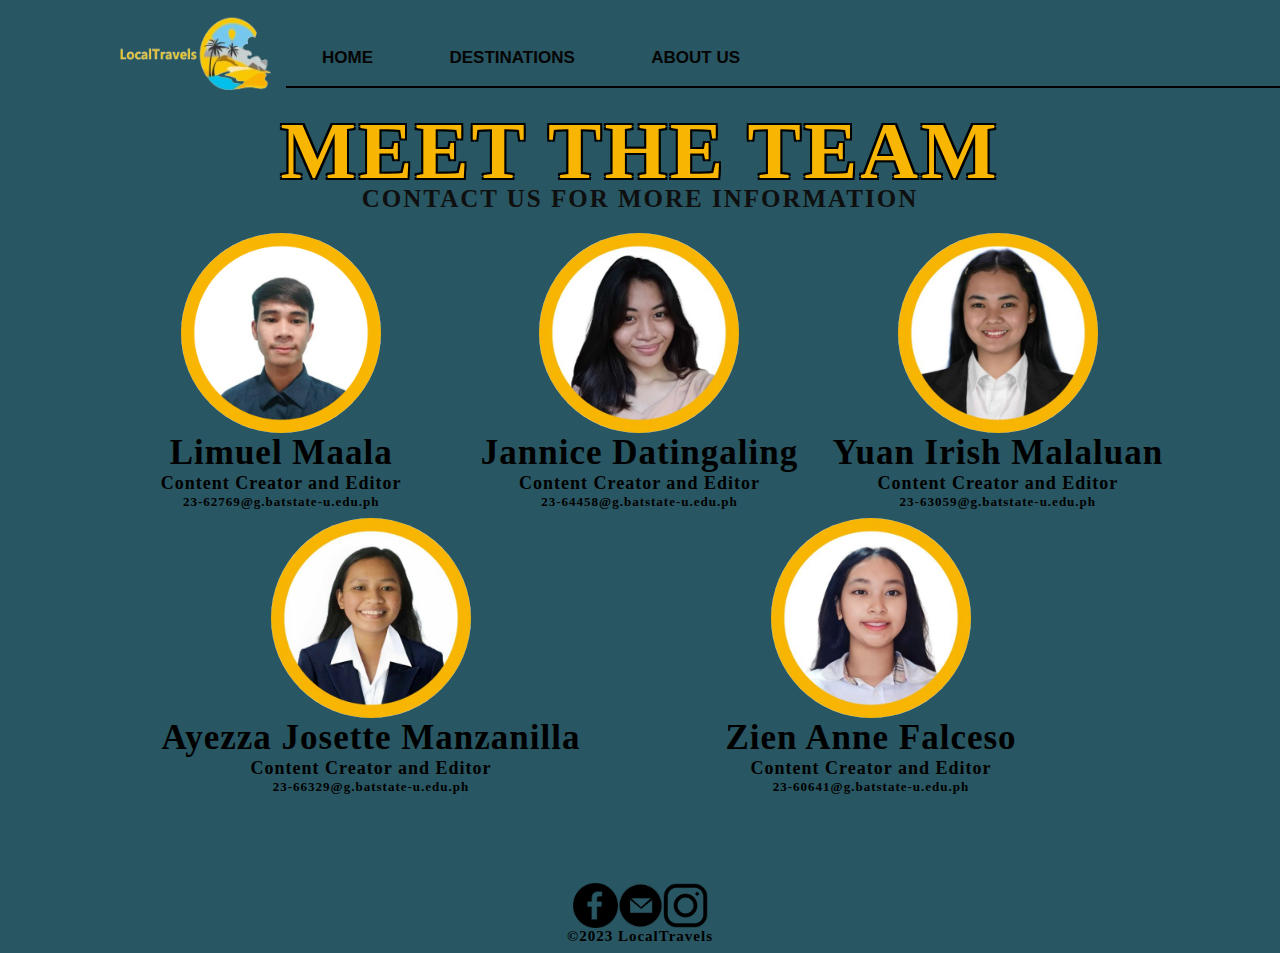
<file: AboutUs.html>
<html>

<head>
  <title> About Us </title>
  <link rel="stylesheet" href="AboutUsStyle.css">
</head>

<body>
  <div class="navbar">
    <div>
      <a href=index.html> <img src="logo.png" class="logo"> </a>
      <ul>
        <li> <a href=index.html> Home </a> </li>
        <li> <a href="Destinations.html"> Destinations </a> </li>
        <li> <a href="AboutUs.html"> About Us </a> </li>
      </ul>
    </div>
  </div>
  <hr div class="hr1">
  <p> ‎
  </p>

  </hr>
  <header>
    <center>
      <h1> Meet the team</h1>
      <h4> Contact us for more information</h4>
    </center>
  </header>
  <center>
    <div class="row">

      <div class="column1">
        <a href="https://www.facebook.com/leumity9"><img src="lim.png" width="200" height="200"> </a>

        <h2> Limuel Maala </h2>
        <h3> Content Creator and Editor</h3>
        <h5>23-62769@g.batstate-u.edu.ph</h5>
      </div>

      <div class="column2">
        <a href="https://www.facebook.com/j4011"><img src="2.jpg" width="200" height="200"> </a>
        <h2> Jannice Datingaling </h2>
        <h3> Content Creator and Editor</h3>
        <h5>23-64458@g.batstate-u.edu.ph</h5>
      </div>

      <div class="column3">
        <a href="https://www.facebook.com/yuanirish"><img src="3.jpg" width="200" height="200"> </a>
        <h2> Yuan Irish Malaluan </h2>
        <h3> Content Creator and Editor</h3>
        <h5>23-63059@g.batstate-u.edu.ph</h5>
      </div>
    </div>
    <div class="row2">

      <div class="column4">
        <a href="https://www.facebook.com/ayejmanzanillaa"><img src="4.jpg" width="200" height="200"> </a>

        <h2> Ayezza Josette Manzanilla </h2>
        <h3> Content Creator and Editor</h3>
        <h5>23-66329@g.batstate-u.edu.ph</h5>


      </div>


      <div class="column5">
        <a href="https://www.facebook.com/zieny25"><img src="1.jpg" width="200" height="200"> </a>
        <h2> Zien Anne Falceso </h2>
        <h3> Content Creator and Editor</h3>
        <h5>23-60641@g.batstate-u.edu.ph</h5>

</center>
    </div>  
  </div>
   </body>
  <footer>
    <div class"footer">
  </footer>
  <center>
    <div class="socials">


    <div class="fb"> 
      <a href=https://www.facebook.com/profile.php?id=61553674337070><img src="fb.png" width = "45" height = "45">  
    </div> </a>
    <div class="gmail">
      <a href=https://mail.google.com/mail/u/0/?tab=rm&ogbl#inbox?compose=GTvVlcSMVJWChLnGThclJcKBQvvRDrhHkwbQMnZFwqKskWhLsnnLKTKhlXnsRTsXdxSgRCxHgPZdJ> <img src="gmail.png" width = "45" height = "45"> 
    </div></a>
    <div class="ig"> 
      <a href=https://www.instagram.com/localtravels_/><img src="ig.png" width = "45" height = "45">  </a>
    </div>

    </div>
    <h6> ©2023 LocalTravels</h6>
 
</html>
</file>
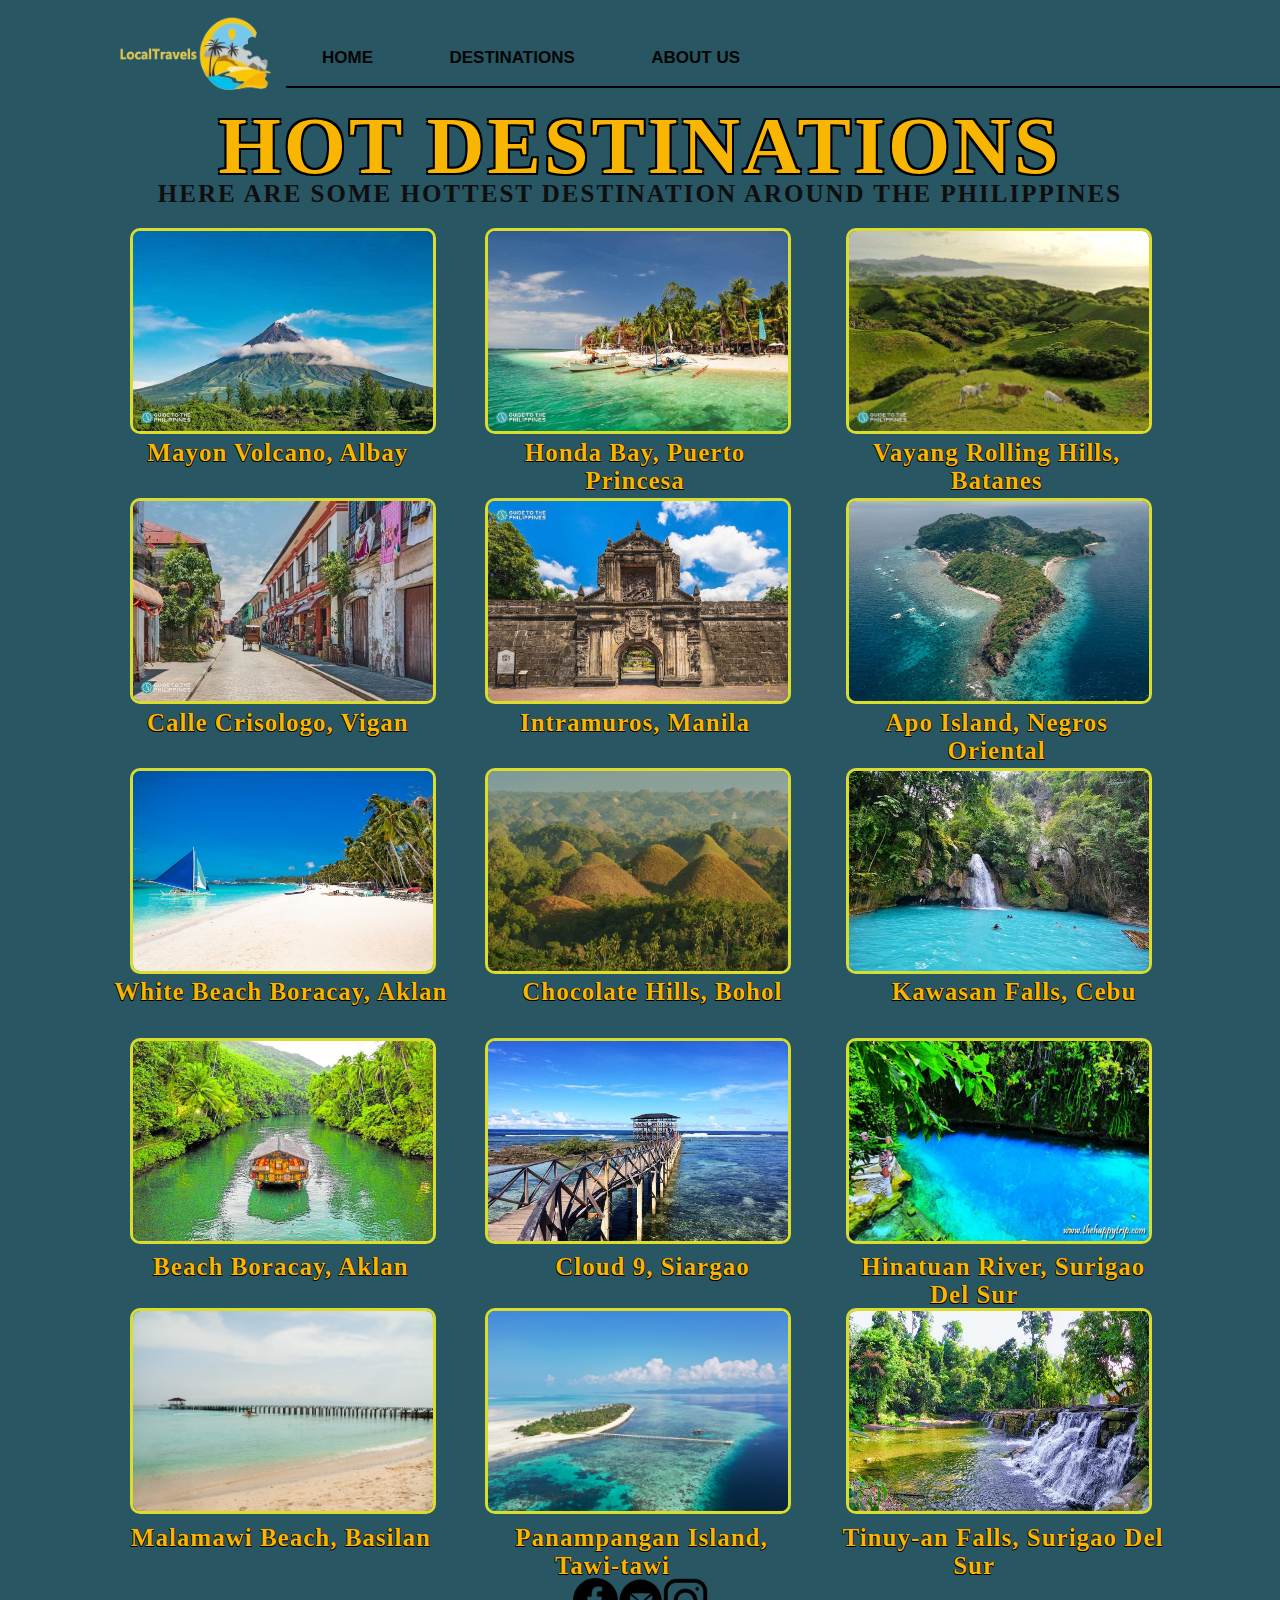
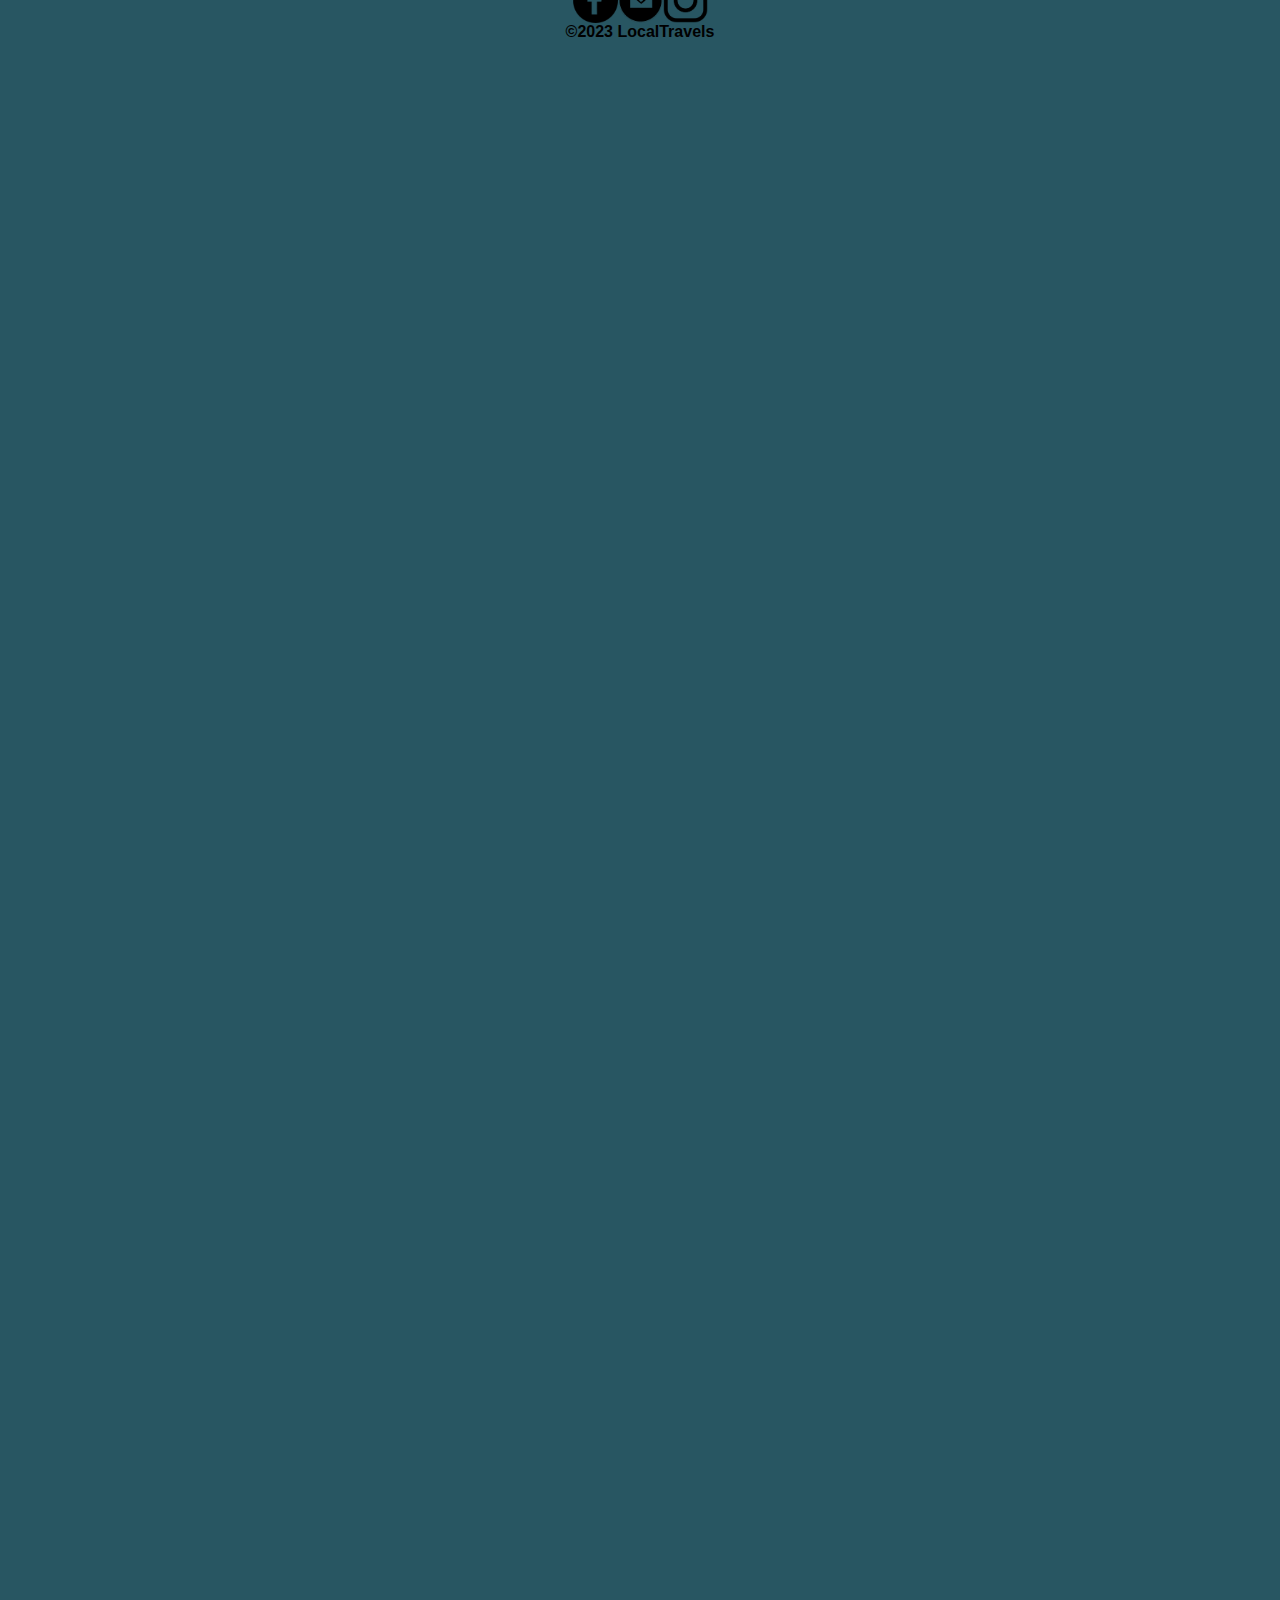
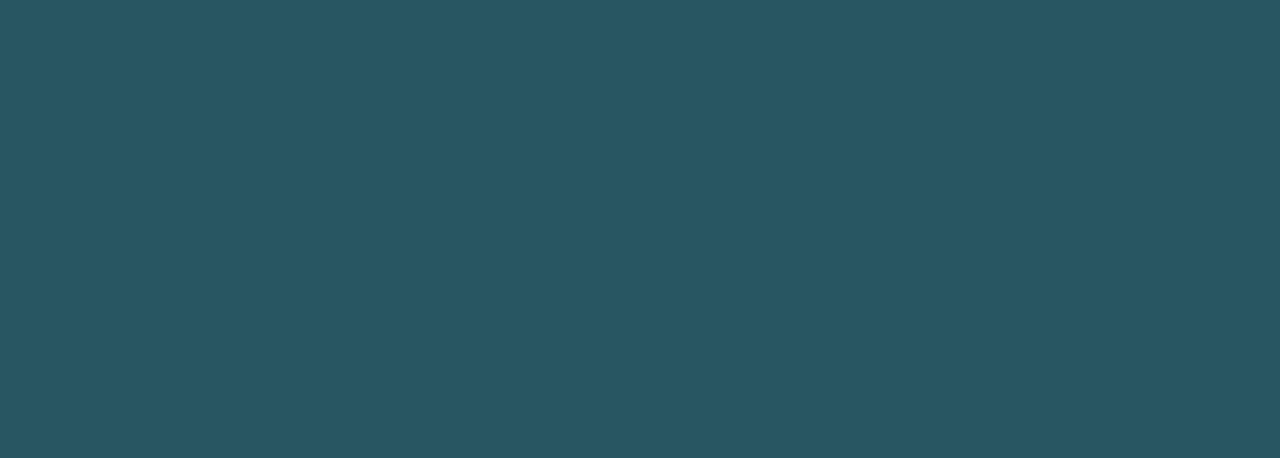
<file: Destinations.html>
<html>
  <head>
    <title> Destinations</title>
    <link rel="stylesheet" href="DestinationsStyle.css">
  </head>
<body>
 <div class="navbar">
   <div>
         <a href=index.html> <img src="logo.png" class="logo"> </a>
         <ul>
           <li> <a href=index.html> Home </a> </li>
           <li> <a href="Destinations.html"> Destinations </a> </li>
           <li> <a href="AboutUs.html"> About Us </a> </li>
         </ul>
       </div>
  </div>
    <hr div class="hr1">
  <p> ‎ 
    </p>
  
</hr>
  </body>
    <header>
      <h1>Hot Destinations</h1>
      <h4> Here are some hottest destination around the Philippines</h4>
    </header>


  <center>
       <div class="row">

         <div class="column1">
           <a href=Luzon.html> <img src="mayon.jpg" class="mayon" width = "300" height = "200"> </a> 
           <h2>Mayon Volcano, Albay</h2>
           </div>

         <div class="column2"> 
            <a href=Luzon.html> <img src="puerto.jpg" class="puerto" width = "300" height = "200"> </a>         
           <p>Honda Bay, Puerto Princesa</p>
         </div>
    

         <div class="column3"> 
           <a href=Luzon.html> <img src="batanes.jpg" class="batanes" width = "300" height = "200"> </a>   
            <p>Vayang Rolling Hills, Batanes</p>

         </div>
       </div>

    <div class="row2">

        <div class="column4">
           <a href=Luzon.html> <img src="vigan.jpg" class="vigan" width = "300" height = "200"> </a>  
          <h2>Calle Crisologo, Vigan</h2>
        </div>

      <div class="column5"> 
          <a href=Luzon.html> <img src="intra.jpg" class="intra" width = "300" height = "200"> </a>  
        <p>Intramuros, Manila</p>
      </div>
      
      <div class="column6"> 
      <a href=Visayas.html> <img src="apo.jpg" class="apo" width = "300" height = "200"> </a>
      <p>Apo Island, Negros Oriental</p>
        
      </div>
    </div>
      <div class="row3">

      <div class="column7"> 
      <a href=Visayas.html> <img src="bora.jpg" class="bora" width = "300" height = "200"> </a>
        <h3>White Beach Boracay, Aklan</h3>
      </div>

      <div class="column8"> 
      <a href=Visayas.html> <img src="bohol.jpg" class="bohol" width = "300" height = "200"> </a>
         <h3>‎ ‎ ‎ ‎‎ ‎‎ ‎‎ ‎‎ ‎ ‎ ‎ ‎ Chocolate Hills, Bohol</h3>
      </div>

      <div class="column9"> 
      <a href=Visayas.html> <img src="kawasan.jpg" class="kawasan" width = "300" height = "200"> </a>
        <h3>‎ ‎ ‎ ‎‎ ‎‎ ‎‎ ‎‎ ‎ ‎ ‎ ‎ Kawasan Falls, Cebu</h3>
      </div>
      </div>
    
     <div class="row4">

       <div class="column10"> 
         <a href=Visayas.html> <img src="loboc.jpg" class="loboc" width = "300" height = "200"> </a>
          <h5> Beach Boracay, Aklan</h5>
         </div>

       <div class="column11"> 
         <a href=Mindanao.html> <img src="Cloud9.jpg" class="Cloud9" width = "300" height = "200">   </a>
            <h5>‎ ‎ ‎‎ ‎‎ ‎ ‎‎ ‎ ‎‎ ‎‎ ‎ ‎‎  Cloud 9, Siargao</h5>
         </div>

                                   <div class="column12"> 
                                     <a href=Mindanao.html> <img src="hinatuan.jpg" class="hinatuan" width = "300" height = "200">   </a>
            <h5>‎ ‎‎‎ ‎‎ ‎‎  ‎‎ ‎‎ ‎‎ ‎  Hinatuan River, Surigao Del Sur</h5>
         </div>
         </div>

    <div class="row5">

     <div class="column13"> 
        <a href=Mindanao.html> <img src="malamawi.jpg" class="malamawi" width = "300" height = "200">   </a>
       <h6>Malamawi Beach, Basilan</h6>
       </div>

                                 <div class="column14"> 
                                   <a href=Mindanao.html> <img src="Panampangan.jpg" class="Panampangan" width = "300" height = "200">   </a>
         <h6>‎‎‎‎ ‎‎‎ ‎‎ ‎‎‎ ‎‎‎ ‎‎‎ ‎‎‎ ‎‎ ‎Panampangan Island, Tawi-tawi</h6>
       </div>

         <div class="column15"> 
           <a href=Mindanao.html> <img src="tinuy-an.jpg" class="tinuy-an" width = "300" height = "200">   </a>
         <h6>‎‎‎‎ ‎‎‎ ‎‎ ‎‎‎ ‎‎‎ ‎‎‎ ‎‎‎ ‎‎ ‎Tinuy-an Falls, Surigao Del Sur</h6>
       </div>
       </div>



      <center>
        <div class="socials">

        <div class="fb"> 
          <a href=https://www.facebook.com/profile.php?id=61553674337070><img src="fb.png" width = "45" height = "45">  
        </div> </a>
        <div class="gmail">
          <a href=https://mail.google.com/mail/u/0/?tab=rm&ogbl#inbox?compose=GTvVlcSMVJWChLnGThclJcKBQvvRDrhHkwbQMnZFwqKskWhLsnnLKTKhlXnsRTsXdxSgRCxHgPZdJ> <img src="gmail.png" width = "45" height = "45"> 
        </div></a>
        <div class="ig"> 
          <a href=https://www.instagram.com/localtravels_/><img src="ig.png" width = "45" height = "45">  </a>
        </div>

        </div>
        <h7> ©2023 LocalTravels </h7>

    </html>
</file>
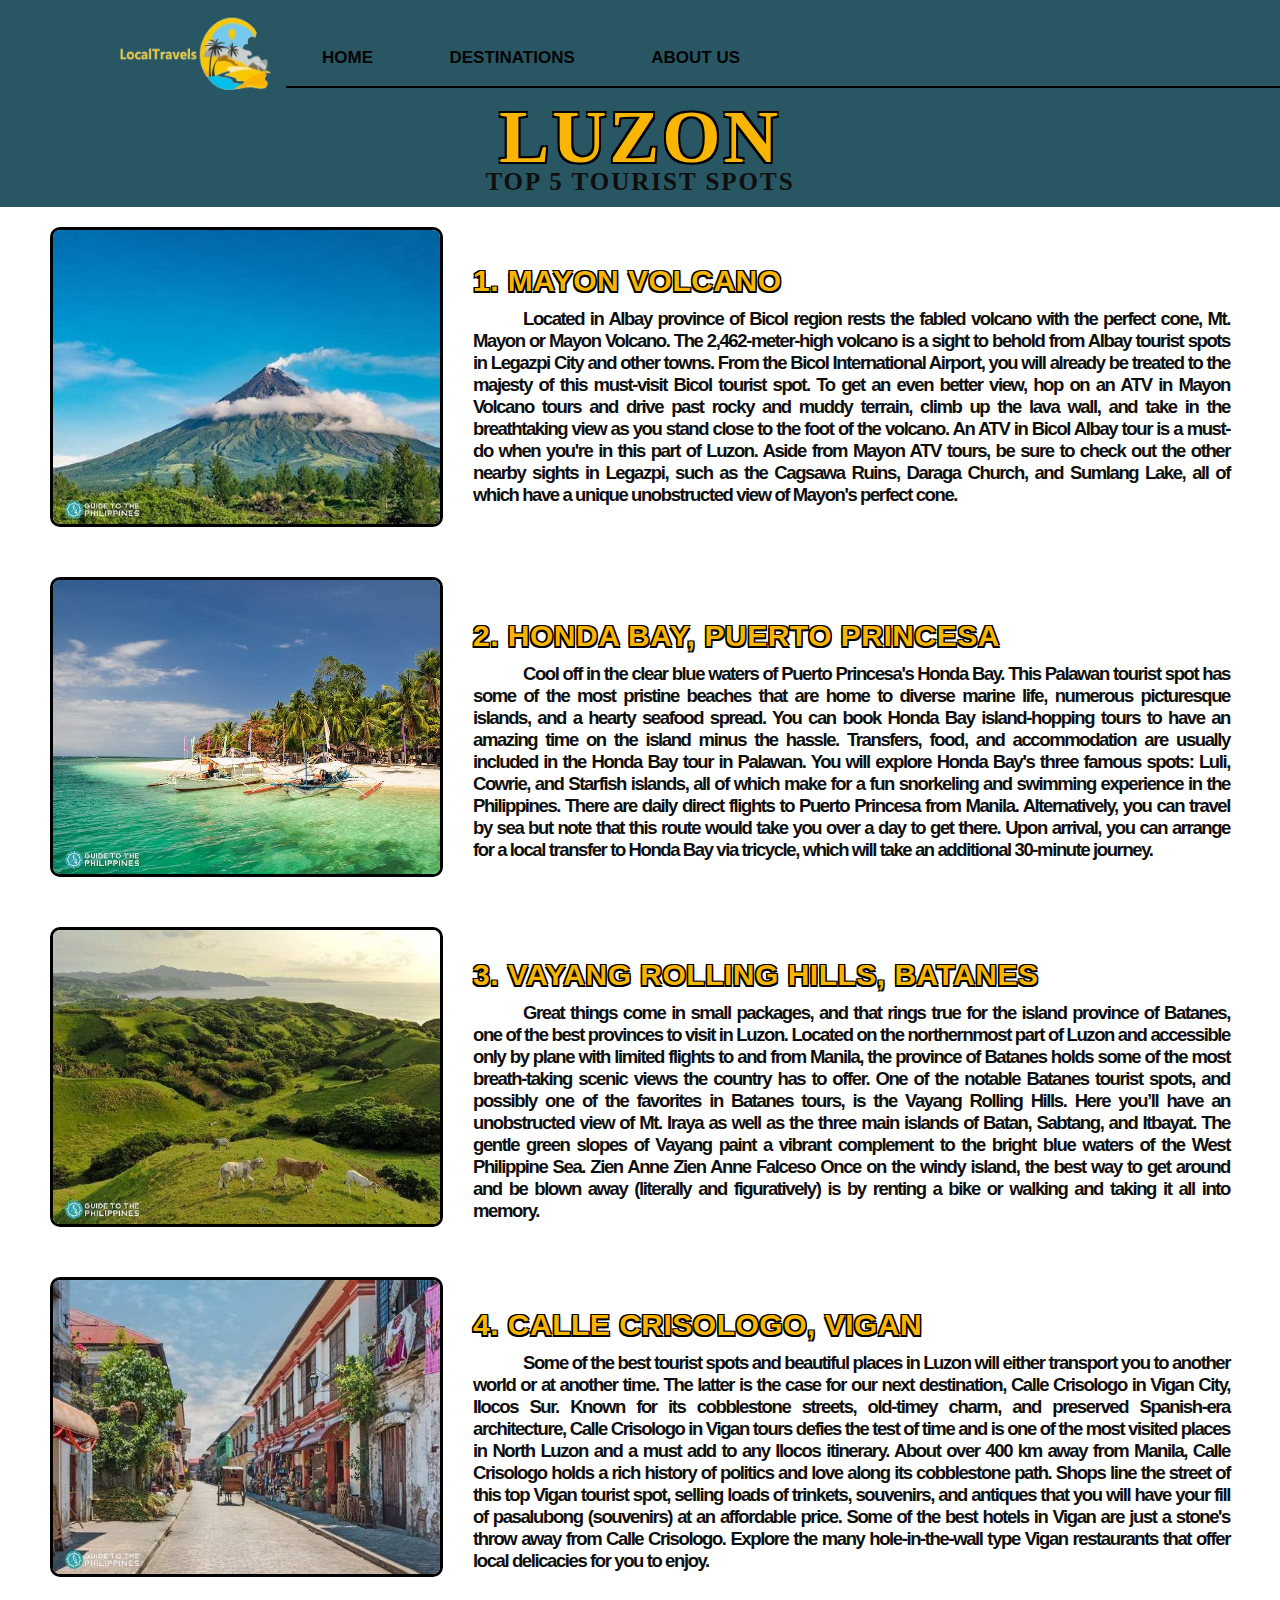
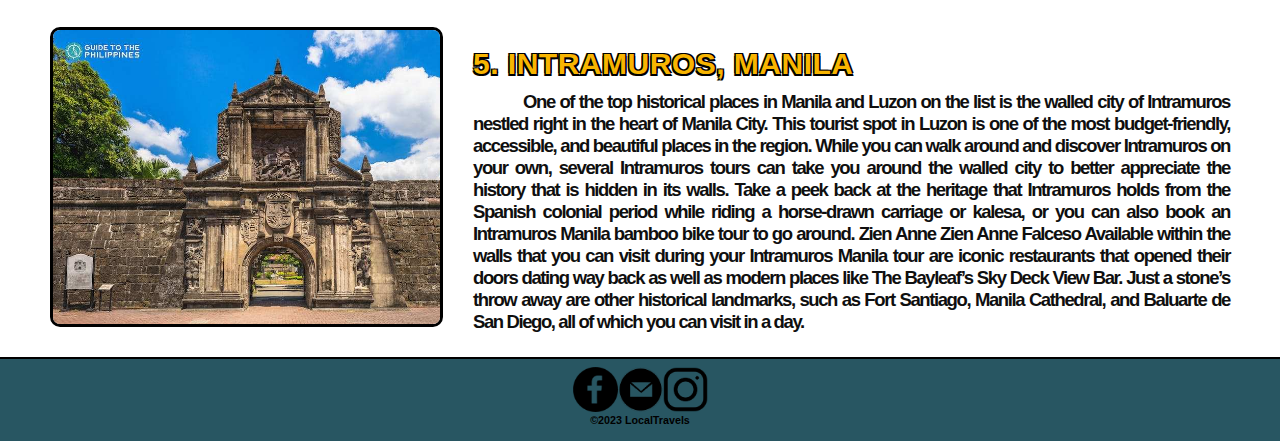
<file: Luzon.html>
<html>

<head>
  <title>Luzon</title>
  <link rel="stylesheet" href="Luzon.css">
</head>

<body>

  <div class="navbar">

    <a href=index.html> <img src="logo.png" class="logo"> </a>
    <ul>
      <li> <a href=index.html> Home </a> </li>
      <li> <a href="Destinations.html"> Destinations </a> </li>
      <li> <a href="AboutUs.html"> About Us </a> </li>
    </ul>

  </div>
  <hr div class="hr1">
  <p> ‎ </p>

  <header>
    <center>
      <h1> Luzon</h1>
      <h4>Top 5 tourist spots</h4>
    </center>
  </header>

  <hr div class="hr1">
  <p> ‎ </p>

  <div class="content">

    <div class="container">

      <div class="slideshow-container" data-cycle="6000">

        <div class="mySlides fade">
          <div class="numbertext">1 / 3</div>
          <img src="mayon.jpg">
          <div class="text">Caption Text</div>
        </div>

        <div class="mySlides fade">
          <div class="numbertext">2 / 3</div>
          <img src="mayon2.jpg">
          <div class="text">Caption Two</div>
        </div>

        <div class="mySlides fade">
          <div class="numbertext">3 / 3</div>
          <img src="mayon3.jpg">
          <div class="text">Caption Three</div>
        </div>

      </div>

      <div class="text">
        <h2>1. Mayon Volcano</h2>

        <p>Located in Albay province of Bicol region rests the fabled volcano with the perfect cone, Mt. Mayon or Mayon Volcano. The 2,462-meter-high volcano is a sight to behold from Albay tourist spots in Legazpi City and other towns. 

          From the Bicol International Airport, you will already be treated to the majesty of this must-visit Bicol tourist spot. To get an even better view, hop on an ATV in Mayon Volcano tours and drive past rocky and muddy terrain, climb up the lava wall, and take in the breathtaking view as you stand close to the foot of the volcano. An ATV in Bicol Albay tour is a must-do when you're in this part of Luzon.

          Aside from Mayon ATV tours, be sure to check out the other nearby sights in Legazpi, such as the Cagsawa Ruins, Daraga Church, and Sumlang Lake, all of which have a unique unobstructed view of Mayon's perfect cone.</p>
        </p>

      </div>

      </script>

    </div>

    <div class="container">

      <div class="slideshow-container" data-cycle="5000">

        <div class="mySlides fade">
          <div class="numbertext">1 / 3</div>
          <img src="puerto.jpg">
          <div class="text">Caption Text</div>
        </div>

        <div class="mySlides fade">
          <div class="numbertext">2 / 3</div>
          <img src="honda2.jpg">
          <div class="text">Caption Two</div>
        </div>

        <div class="mySlides fade">
          <div class="numbertext">3 / 3</div>
          <img src="honda3.jpg">
          <div class="text">Caption Three</div>
        </div>

      </div>

      <div class="text">
        <h2>2. Honda Bay, Puerto Princesa</h2>

        <p>Cool off in the clear blue waters of Puerto Princesa's Honda Bay. This Palawan tourist spot has some of the most pristine beaches that are home to diverse marine life, numerous picturesque islands, and a hearty seafood spread.
        You can book Honda Bay island-hopping tours to have an amazing time on the island minus the hassle. Transfers, food, and accommodation are usually included in the Honda Bay tour in Palawan. You will explore Honda Bay's three famous spots: Luli, Cowrie, and Starfish islands, all of which make for a fun snorkeling and swimming experience in the Philippines.
        There are daily direct flights to Puerto Princesa from Manila. Alternatively, you can travel by sea but note that this route would take you over a day to get there. Upon arrival, you can arrange for a local transfer to Honda Bay via tricycle, which will take an additional 30-minute journey.</p>

      </div>
    </div>

    <div class="container">

      <div class="slideshow-container" data-cycle="6000">

        <div class="mySlides fade">
          <div class="numbertext">1 / 3</div>
          <img src="batanes.jpg">
          <div class="text">Caption Text</div>
        </div>

        <div class="mySlides fade">
          <div class="numbertext">2 / 3</div>
          <img src="vay2.jpg">
          <div class="text">Caption Two</div>
        </div>

        <div class="mySlides fade">
          <div class="numbertext">3 / 3</div>
          <img src="vay3.jpg">
          <div class="text">Caption Three</div>
        </div>

      </div>

      <div class="text">
        
        <h2>3. Vayang Rolling Hills, Batanes</h2>

        <p>Great things come in small packages, and that rings true for the island province of Batanes, one of the best provinces to visit in Luzon. Located on the northernmost part of Luzon and accessible only by plane with limited flights to and from Manila, the province of Batanes holds some of the most breath-taking scenic views the country has to offer.

          One of the notable Batanes tourist spots, and possibly one of the favorites in Batanes tours, is the Vayang Rolling Hills. Here you’ll have an unobstructed view of Mt. Iraya as well as the three main islands of Batan, Sabtang, and Itbayat. The gentle green slopes of Vayang paint a vibrant complement to the bright blue waters of the West Philippine Sea.
          Zien Anne
          Zien Anne Falceso
          Once on the windy island, the best way to get around and be blown away (literally and figuratively) is by renting a bike or walking and taking it all into memory.</p>

      </div>
    </div>

    <div class="container">

      <div class="slideshow-container" data-cycle="5000">

        <div class="mySlides fade">
          <div class="numbertext">1 / 3</div>
          <img src="vigan.jpg">
          <div class="text">Caption Text</div>
        </div>

        <div class="mySlides fade">
          <div class="numbertext">2 / 3</div>
          <img src="VIGAN2.jpg">
          <div class="text">Caption Two</div>
        </div>

        <div class="mySlides fade">
          <div class="numbertext">3 / 3</div>
          <img src="vigan3.jpg">
          <div class="text">Caption Three</div>
        </div>

      </div>

      <div class="text">
        <h2>4. Calle Crisologo, Vigan</h2>

        <p>Some of the best tourist spots and beautiful places in Luzon will either transport you to another world or at another time. The latter is the case for our next destination, Calle Crisologo in Vigan City, Ilocos Sur.
          Known for its cobblestone streets, old-timey charm, and preserved Spanish-era architecture, Calle Crisologo in Vigan tours defies the test of time and is one of the most visited places in North Luzon and a must add to any Ilocos itinerary.
          About over 400 km away from Manila, Calle Crisologo holds a rich history of politics and love along its cobblestone path. Shops line the street of this top Vigan tourist spot, selling loads of trinkets, souvenirs, and antiques that you will have your fill of pasalubong (souvenirs) at an affordable price. Some of the best hotels in Vigan are just a stone's throw away from Calle Crisologo. Explore the many hole-in-the-wall type Vigan restaurants that offer local delicacies for you to enjoy.</p>

      </div>
    </div>

    <div class="container">

      <div class="slideshow-container" data-cycle="6000">

        <div class="mySlides fade">
          <div class="numbertext">1 / 3</div>
          <img src="intra.jpg">
          <div class="text">Caption Text</div>
        </div>

        <div class="mySlides fade">
          <div class="numbertext">2 / 3</div>
          <img src="intra2.jpg">
          <div class="text">Caption Two</div>
        </div>

        <div class="mySlides fade">
          <div class="numbertext">3 / 3</div>
          <img src="intra3.jpg">
          <div class="text">Caption Three</div>
        </div>

      </div>

      <div class="text">

        <h2>5. Intramuros, Manila</h2>

        <p>One of the top historical places in Manila and Luzon on the list is the walled city of Intramuros nestled right in the heart of Manila City. This tourist spot in Luzon is one of the most budget-friendly, accessible, and beautiful places in the region.

          While you can walk around and discover Intramuros on your own, several Intramuros tours can take you around the walled city to better appreciate the history that is hidden in its walls. Take a peek back at the heritage that Intramuros holds from the Spanish colonial period while riding a horse-drawn carriage or kalesa, or you can also book an Intramuros Manila bamboo bike tour to go around.
          Zien Anne
          Zien Anne Falceso
          Available within the walls that you can visit during your Intramuros Manila tour are iconic restaurants that opened their doors dating way back as well as modern places like The Bayleaf’s Sky Deck View Bar. Just a stone’s throw away are other historical landmarks, such as Fort Santiago, Manila Cathedral, and Baluarte de San Diego, all of which you can visit in a day.</p>

      </div>
    </div>

  </div>

  <script type="text/javascript">
    var slideshowContainers = document.getElementsByClassName("slideshow-container");
    for (let s = 0; s < slideshowContainers.length; s++) {
      var cycle = slideshowContainers[s].dataset.cycle;
      var slides = slideshowContainers[s].querySelectorAll('.mySlides');
      var slideIndex = 0;
      showSlides(slides, slideIndex, cycle);
    };

    function showSlides(slides, slideIndex, cycle) {
      for (i = 0; i < slides.length; i++) {
        slides[i].style.display = "none";
      };
      slideIndex++;
      if (slideIndex > slides.length) {
        slideIndex = 1
      };
      slides[slideIndex - 1].style.display = "block";
      setTimeout(function () {
        showSlides(slides, slideIndex, cycle)
      }, cycle);
    };
  </script>

</body>


<hr>
<footer>
 
  <div class"footer">
 

    <center>
       <hr div class="hr1">
        <p> ‎ </p>
      <div class="socials">

        <div class="fb">
          <a href=https://www.facebook.com/profile.php?id=61553674337070><img src="fb.png" width="45" height="45">
        </div> </a>
        <div class="gmail">
          <a
            href=https://mail.google.com/mail/u/0/?tab=rm&ogbl#inbox?compose=GTvVlcSMVJWChLnGThclJcKBQvvRDrhHkwbQMnZFwqKskWhLsnnLKTKhlXnsRTsXdxSgRCxHgPZdJ>
            <img src="gmail.png" width="45" height="45">
        </div></a>
        <div class="ig">
          <a href=https://www.instagram.com/localtravels_ /><img src="ig.png" width="45" height="45"> </a>
        </div>


      </div>
      <h6> ©2023 LocalTravels </h6>
</footer>

</html>
</file>
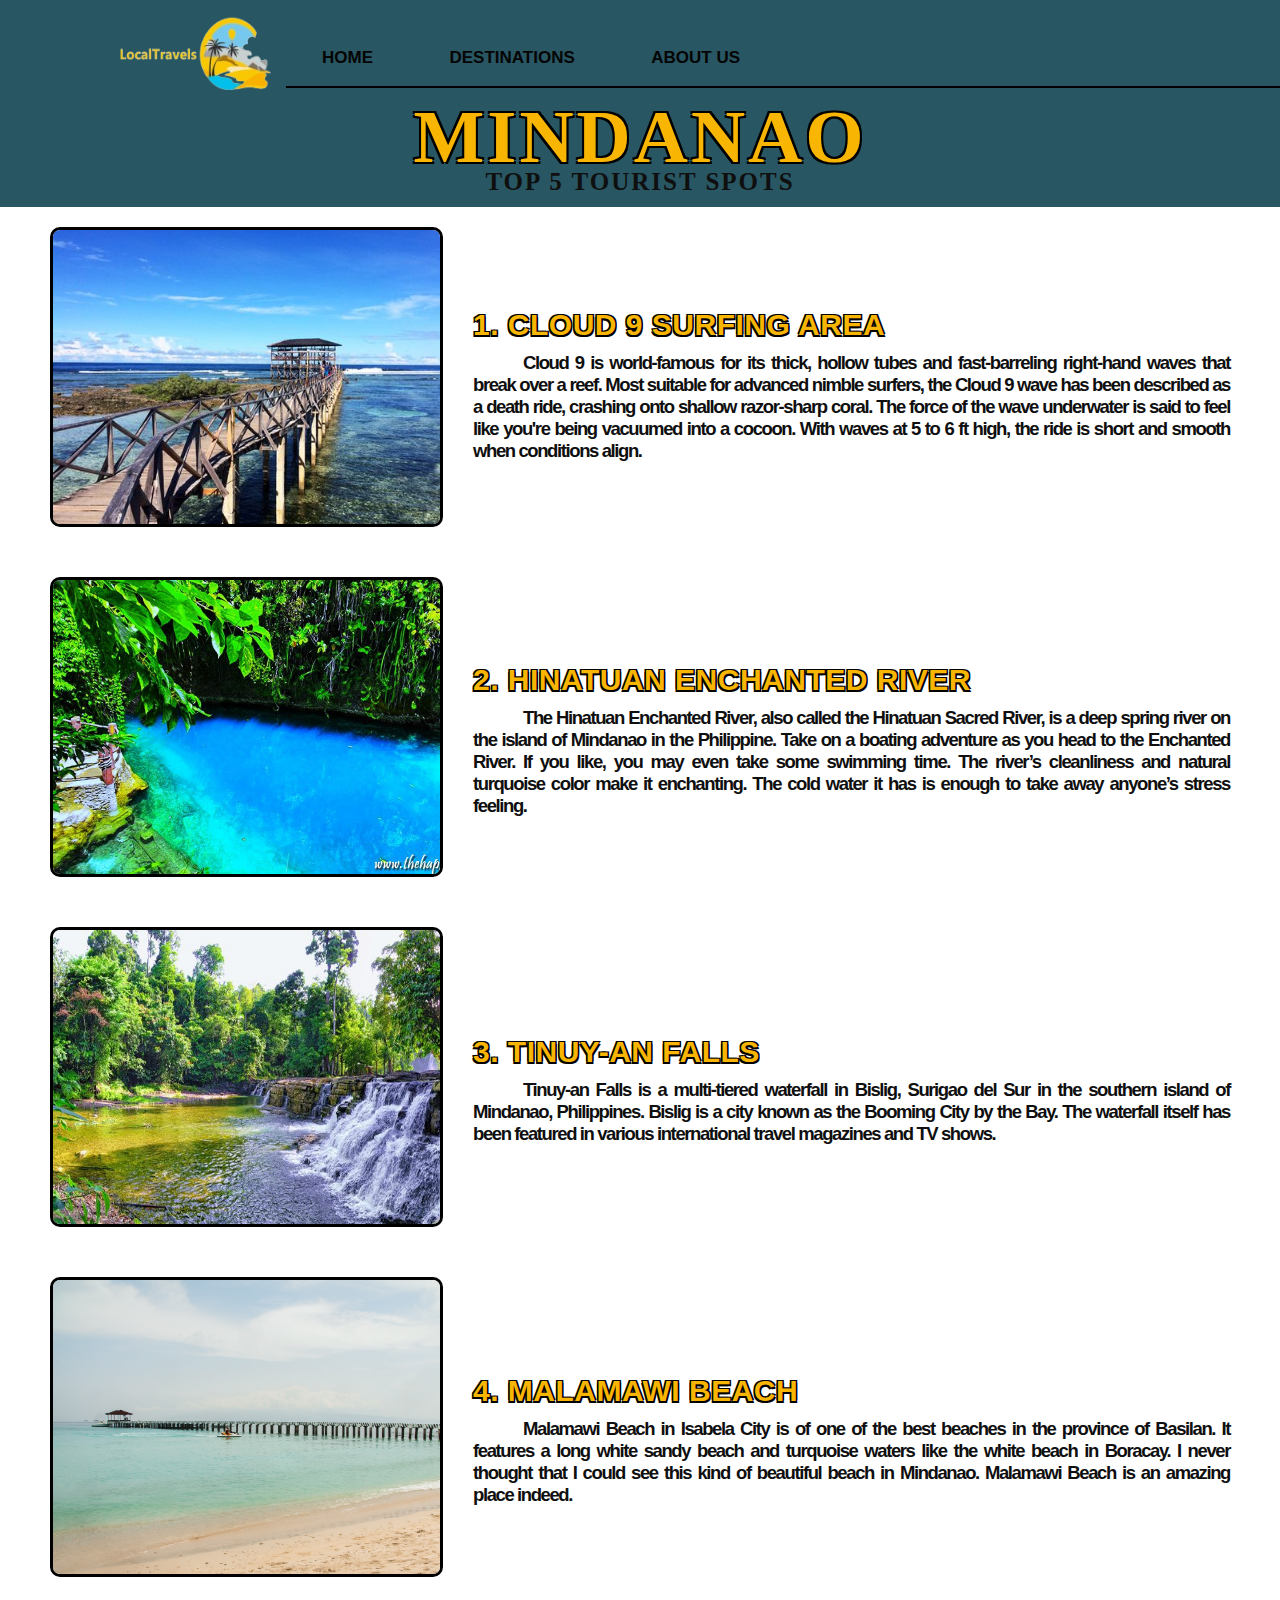
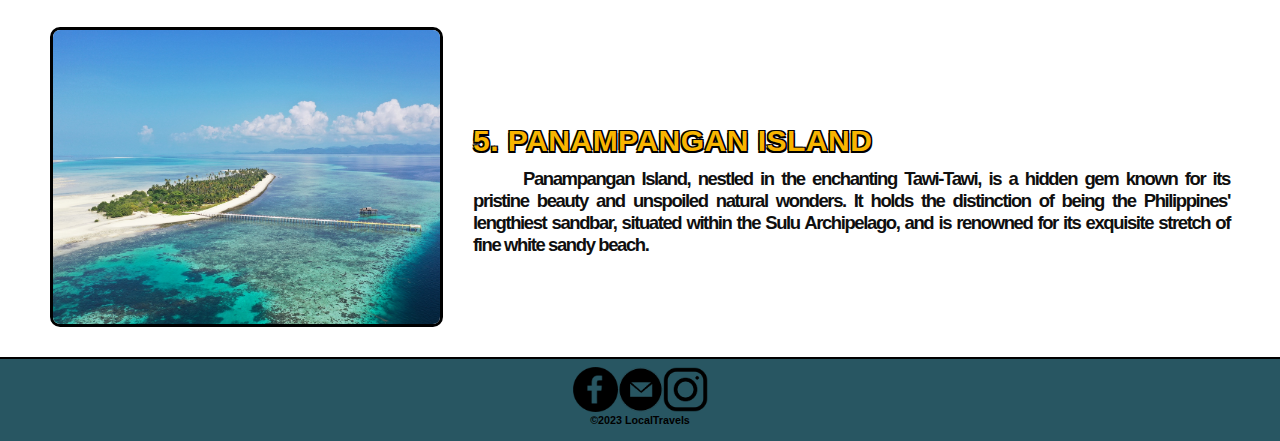
<file: Mindanao.html>
<html>

<head>
  <title>Mindanao</title>
  <link rel="stylesheet" href="Mindanao.css">
</head>

<body>

  <div class="navbar">

    <a href=index.html> <img src="logo.png" class="logo"> </a>
    <ul>
      <li> <a href=index.html> Home </a> </li>
      <li> <a href="Destinations.html"> Destinations </a> </li>
      <li> <a href="AboutUs.html"> About Us </a> </li>
    </ul>

  </div>
  <hr div class="hr1">
  <p> ‎ </p>

  <header>
    <center>
      <h1> Mindanao</h1>
      <h4>Top 5 tourist spots</h4>
    </center>
  </header>

  <hr div class="hr1">
  <p> ‎ </p>

  <div class="content">

    <div class="container">

      <div class="slideshow-container" data-cycle="6000">

        <div class="mySlides fade">
          <div class="numbertext">1 / 3</div>
          <img src="Cloud9.jpg">
          <div class="text">Caption Text</div>
        </div>

        <div class="mySlides fade">
          <div class="numbertext">2 / 3</div>
          <img src="cloud9-2.jpg">
          <div class="text">Caption Two</div>
        </div>

        <div class="mySlides fade">
          <div class="numbertext">3 / 3</div>
          <img src="cloud9-3.jpg">
          <div class="text">Caption Three</div>
        </div>

      </div>

      <div class="text">
        <h2>1. Cloud 9 Surfing Area</h2>

        <p>Cloud 9 is world-famous for its thick, hollow tubes and fast-barreling right-hand waves that break over a
          reef. Most suitable for advanced nimble surfers, the Cloud 9 wave has been described as a death ride, crashing
          onto shallow razor-sharp coral. The force of the wave underwater is said to feel like you're being vacuumed
          into a cocoon. With waves at 5 to 6 ft high, the ride is short and smooth when conditions align.</p>
        </p>

      </div>

      </script>

    </div>

    <div class="container">

      <div class="slideshow-container" data-cycle="5000">

        <div class="mySlides fade">
          <div class="numbertext">1 / 3</div>
          <img src="hinatuan.jpg">
          <div class="text">Caption Text</div>
        </div>

        <div class="mySlides fade">
          <div class="numbertext">2 / 3</div>
          <img src="hinatuan2.jpg">
          <div class="text">Caption Two</div>
        </div>

        <div class="mySlides fade">
          <div class="numbertext">3 / 3</div>
          <img src="hinatuan3.jpg">
          <div class="text">Caption Three</div>
        </div>

      </div>

      <div class="text">
        <h2>2. Hinatuan Enchanted River</h2>

        <p>The Hinatuan Enchanted River, also called the Hinatuan Sacred River, is a deep spring river on the island of
          Mindanao in the Philippine. Take on a boating adventure as you head to the Enchanted River. If you like, you
          may even take some swimming
          time. The river’s cleanliness and natural turquoise color make it enchanting. The cold water it has is enough
          to take away anyone’s stress feeling.</p>

      </div>
    </div>

    <div class="container">

      <div class="slideshow-container" data-cycle="6000">

        <div class="mySlides fade">
          <div class="numbertext">1 / 3</div>
          <img src="tinuy-an.jpg">
          <div class="text">Caption Text</div>
        </div>

        <div class="mySlides fade">
          <div class="numbertext">2 / 3</div>
          <img src="tinuy-an2.jpg">
          <div class="text">Caption Two</div>
        </div>

        <div class="mySlides fade">
          <div class="numbertext">3 / 3</div>
          <img src="tinuy-an3.jpg">
          <div class="text">Caption Three</div>
        </div>

      </div>

      <div class="text">
        
        <h2>3. Tinuy-an Falls</h2>

        <p>Tinuy-an Falls is a multi-tiered waterfall in Bislig, Surigao del Sur in the southern island of Mindanao,
          Philippines. Bislig is a city known as the Booming City by the Bay. The waterfall itself has been featured in
          various international travel magazines and TV shows.</p>

      </div>
    </div>

    <div class="container">

      <div class="slideshow-container" data-cycle="5000">

        <div class="mySlides fade">
          <div class="numbertext">1 / 3</div>
          <img src="malamawi.jpg">
          <div class="text">Caption Text</div>
        </div>

        <div class="mySlides fade">
          <div class="numbertext">2 / 3</div>
          <img src="malamawi2.jpg">
          <div class="text">Caption Two</div>
        </div>

        <div class="mySlides fade">
          <div class="numbertext">3 / 3</div>
          <img src="malamawi3.jpg">
          <div class="text">Caption Three</div>
        </div>

      </div>

      <div class="text">
        <h2>4. Malamawi Beach</h2>

        <p>Malamawi Beach in Isabela City is of one of the best beaches in the province of Basilan. It features a long
        white sandy beach and turquoise waters like the white beach in Boracay. I never thought that I could see this
        kind of beautiful beach in Mindanao. Malamawi Beach is an amazing place indeed.</p>

      </div>
    </div>

    <div class="container">

      <div class="slideshow-container" data-cycle="6000">

        <div class="mySlides fade">
          <div class="numbertext">1 / 3</div>
          <img src="Panampangan.jpg">
          <div class="text">Caption Text</div>
        </div>

        <div class="mySlides fade">
          <div class="numbertext">2 / 3</div>
          <img src="panampangan2.jpg">
          <div class="text">Caption Two</div>
        </div>

        <div class="mySlides fade">
          <div class="numbertext">3 / 3</div>
          <img src="panampangan3.jpg">
          <div class="text">Caption Three</div>
        </div>

      </div>

      <div class="text">

        <h2>5. Panampangan Island</h2>

        <p>Panampangan Island, nestled in the enchanting Tawi-Tawi, is a hidden gem known for its pristine beauty and
        unspoiled natural wonders. It holds the distinction of being the Philippines' lengthiest sandbar, situated
        within the Sulu Archipelago, and is renowned for its exquisite stretch of fine white sandy beach.</p>

      </div>
    </div>

  </div>

  <script type="text/javascript">
    var slideshowContainers = document.getElementsByClassName("slideshow-container");
    for (let s = 0; s < slideshowContainers.length; s++) {
      var cycle = slideshowContainers[s].dataset.cycle;
      var slides = slideshowContainers[s].querySelectorAll('.mySlides');
      var slideIndex = 0;
      showSlides(slides, slideIndex, cycle);
    };

    function showSlides(slides, slideIndex, cycle) {
      for (i = 0; i < slides.length; i++) {
        slides[i].style.display = "none";
      };
      slideIndex++;
      if (slideIndex > slides.length) {
        slideIndex = 1
      };
      slides[slideIndex - 1].style.display = "block";
      setTimeout(function () {
        showSlides(slides, slideIndex, cycle)
      }, cycle);
    };
  </script>

</body>


<hr>
<footer>
 
  <div class"footer">
 

    <center>
       <hr div class="hr1">
        <p> ‎ </p>
      <div class="socials">

        <div class="fb">
          <a href=https://www.facebook.com/profile.php?id=61553674337070><img src="fb.png" width="45" height="45">
        </div> </a>
        <div class="gmail">
          <a
            href=https://mail.google.com/mail/u/0/?tab=rm&ogbl#inbox?compose=GTvVlcSMVJWChLnGThclJcKBQvvRDrhHkwbQMnZFwqKskWhLsnnLKTKhlXnsRTsXdxSgRCxHgPZdJ>
            <img src="gmail.png" width="45" height="45">
        </div></a>
        <div class="ig">
          <a href=https://www.instagram.com/localtravels_ /><img src="ig.png" width="45" height="45"> </a>
        </div>


      </div>
      <h6> ©2023 LocalTravels </h6>
</footer>

</html>
</file>
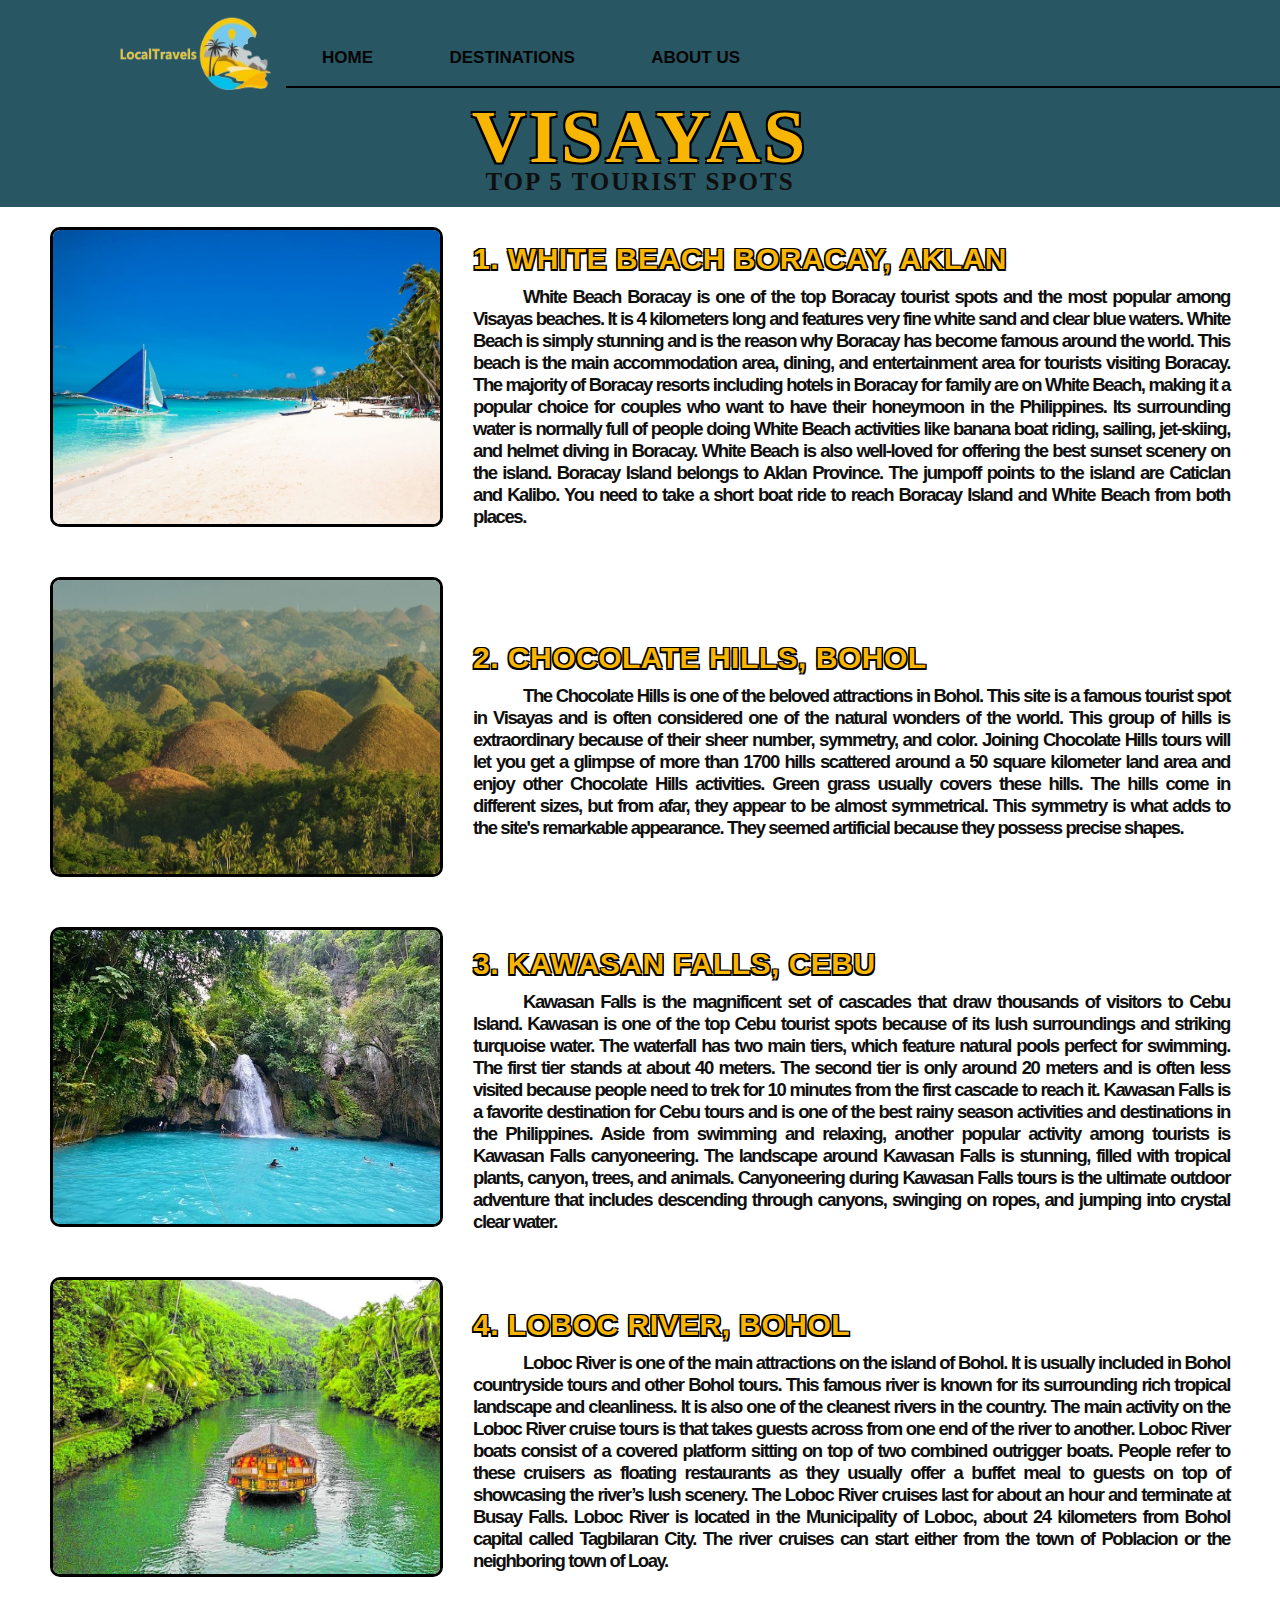
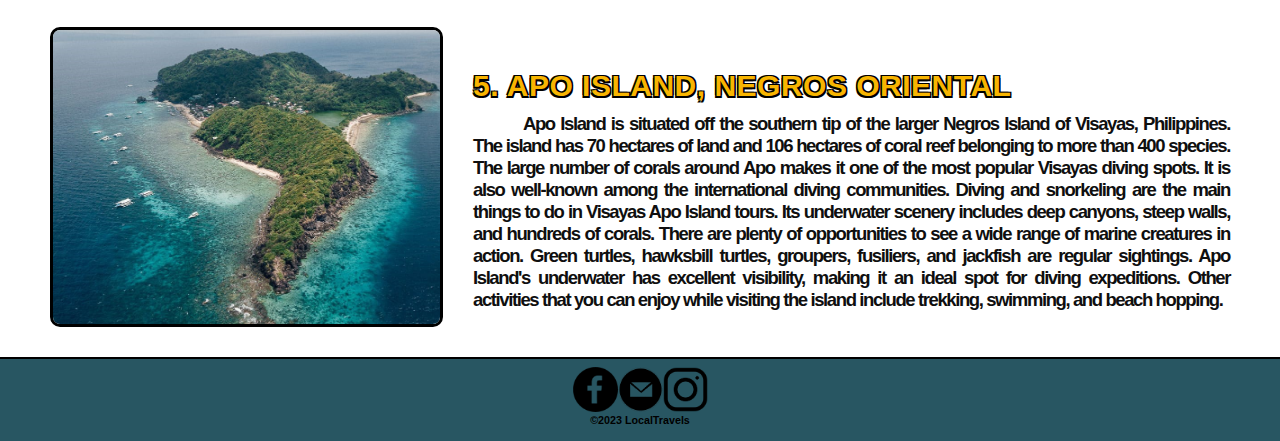
<file: Visayas.html>
<html>

<head>
  <title>Visayas</title>
  <link rel="stylesheet" href="Visayas.css">
</head>

<body>

  <div class="navbar">

    <a href=index.html> <img src="logo.png" class="logo"> </a>
    <ul>
      <li> <a href=index.html> Home </a> </li>
      <li> <a href="Destinations.html"> Destinations </a> </li>
      <li> <a href="AboutUs.html"> About Us </a> </li>
    </ul>

  </div>
  <hr div class="hr1">
  <p> ‎ </p>

  <header>
    <center>
      <h1> Visayas</h1>
      <h4>Top 5 tourist spots</h4>
    </center>
  </header>

  <hr div class="hr1">
  <p> ‎ </p>

  <div class="content">

    <div class="container">

      <div class="slideshow-container" data-cycle="6000">

        <div class="mySlides fade">
          <div class="numbertext">1 / 3</div>
          <img src="bora.jpg">
          <div class="text">Caption Text</div>
        </div>

        <div class="mySlides fade">
          <div class="numbertext">2 / 3</div>
          <img src="bora2.jpg">
          <div class="text">Caption Two</div>
        </div>

        <div class="mySlides fade">
          <div class="numbertext">3 / 3</div>
          <img src="bora3.jpg">
          <div class="text">Caption Three</div>
        </div>

      </div>

      <div class="text">
        <h2>1.	White Beach Boracay, Aklan</h2>

        <p>White Beach Boracay is one of the top Boracay tourist spots and the most popular among Visayas beaches. It is 4 kilometers long and features very fine white sand and clear blue waters. White Beach is simply stunning and is the reason why Boracay has become famous around the world. 
          This beach is the main accommodation area, dining, and entertainment area for tourists visiting Boracay. The majority of Boracay resorts including hotels in Boracay for family are on White Beach, making it a popular choice for couples who want to have their honeymoon in the Philippines. 
         Its surrounding water is normally full of people doing White Beach activities like banana boat riding, sailing, jet-skiing, and helmet diving in Boracay. 
          White Beach is also well-loved for offering the best sunset scenery on the island. Boracay Island belongs to Aklan Province. The jumpoff points to the island are Caticlan and Kalibo. You need to take a short boat ride to reach Boracay Island and White Beach from both places.
</p>
        </p>

      </div>

      </script>

    </div>

    <div class="container">

      <div class="slideshow-container" data-cycle="5000">

        <div class="mySlides fade">
          <div class="numbertext">1 / 3</div>
          <img src="bohol.jpg">
          <div class="text">Caption Text</div>
        </div>

        <div class="mySlides fade">
          <div class="numbertext">2 / 3</div>
          <img src="bohol2.jpg">
          <div class="text">Caption Two</div>
        </div>

        <div class="mySlides fade">
          <div class="numbertext">3 / 3</div>
          <img src="bohol3.jpg">
          <div class="text">Caption Three</div>
        </div>

      </div>

      <div class="text">
        <h2>2. Chocolate Hills, Bohol</h2>

        <p>The Chocolate Hills is one of the beloved attractions in Bohol. This site is a famous tourist spot in Visayas and is often considered one of the natural wonders of the world.  This group of hills is extraordinary because of their sheer number, symmetry, and color. 
          Joining Chocolate Hills tours will let you get a glimpse of more than 1700 hills scattered around a 50 square kilometer land area and enjoy other Chocolate Hills activities. Green grass usually covers these hills.
          The hills come in different sizes, but from afar, they appear to be almost symmetrical. This symmetry is what adds to the site's remarkable appearance. They seemed artificial because they possess precise shapes.
</p>

      </div>
    </div>

    <div class="container">

      <div class="slideshow-container" data-cycle="6000">

        <div class="mySlides fade">
          <div class="numbertext">1 / 3</div>
          <img src="kawasan.jpg">
          <div class="text">Caption Text</div>
        </div>

        <div class="mySlides fade">
          <div class="numbertext">2 / 3</div>
          <img src="kawasan2.jpg">
          <div class="text">Caption Two</div>
        </div>

        <div class="mySlides fade">
          <div class="numbertext">3 / 3</div>
          <img src="kawasan3.jpg">
          <div class="text">Caption Three</div>
        </div>

      </div>

      <div class="text">
        
        <h2>3. Kawasan Falls, Cebu</h2>

        <p>Kawasan Falls is the magnificent set of cascades that draw thousands of visitors to Cebu Island. Kawasan is one of the top Cebu tourist spots because of its lush surroundings and striking turquoise water. 
        The waterfall has two main tiers, which feature natural pools perfect for swimming. The first tier stands at about 40 meters. The second tier is only around 20 meters and is often less visited because people need to trek for 10 minutes from the first cascade to reach it.
        Kawasan Falls is a favorite destination for Cebu tours and is one of the best rainy season activities and destinations in the Philippines. Aside from swimming and relaxing, another popular activity among tourists is Kawasan Falls canyoneering. The landscape around Kawasan Falls is stunning, filled with tropical plants, canyon, trees, and animals. 
        Canyoneering during Kawasan Falls tours is the ultimate outdoor adventure that includes descending through canyons, swinging on ropes, and jumping into crystal clear water. 
</p>

      </div>
    </div>

    <div class="container">

      <div class="slideshow-container" data-cycle="5000">

        <div class="mySlides fade">
          <div class="numbertext">1 / 3</div>
          <img src="loboc.jpg">
          <div class="text">Caption Text</div>
        </div>

        <div class="mySlides fade">
          <div class="numbertext">2 / 3</div>
          <img src="loboc2.jpg">
          <div class="text">Caption Two</div>
        </div>

        <div class="mySlides fade">
          <div class="numbertext">3 / 3</div>
          <img src="loboc3.jpg">
          <div class="text">Caption Three</div>
        </div>

      </div>

      <div class="text">
        <h2>4. Loboc River, Bohol</h2>

        <p>Loboc River is one of the main attractions on the island of Bohol. It is usually included in Bohol countryside tours and other Bohol tours. This famous river is known for its surrounding rich tropical landscape and cleanliness. It is also one of the cleanest rivers in the country. The main activity on the Loboc River cruise tours is that takes guests across from one end of the river to another.
         Loboc River boats consist of a covered platform sitting on top of two combined outrigger boats. People refer to these cruisers as floating restaurants as they usually offer a buffet meal to guests on top of showcasing the river’s lush scenery. The Loboc River cruises last for about an hour and terminate at Busay Falls.
        Loboc River is located in the Municipality of Loboc, about 24 kilometers from Bohol capital called Tagbilaran City. The river cruises can start either from the town of Poblacion or the neighboring town of Loay.
</p>

      </div>
    </div>

    <div class="container">

      <div class="slideshow-container" data-cycle="6000">

        <div class="mySlides fade">
          <div class="numbertext">1 / 3</div>
          <img src="apo.jpg">
          <div class="text">Caption Text</div>
        </div>

        <div class="mySlides fade">
          <div class="numbertext">2 / 3</div>
          <img src="apo2.jpg">
          <div class="text">Caption Two</div>
        </div>

        <div class="mySlides fade">
          <div class="numbertext">3 / 3</div>
          <img src="apo3.jpg">
          <div class="text">Caption Three</div>
        </div>

      </div>

      <div class="text">

        <h2>5.	Apo Island, Negros Oriental</h2>

        <p>Apo Island is situated off the southern tip of the larger Negros Island of Visayas, Philippines. The island has 70 hectares of land and 106 hectares of coral reef belonging to more than 400 species. The large number of corals around Apo makes it one of the most popular Visayas diving spots. It is also well-known among the international diving communities. 
        Diving and snorkeling are the main things to do in Visayas Apo Island tours. Its underwater scenery includes deep canyons, steep walls, and hundreds of corals. There are plenty of opportunities to see a wide range of marine creatures in action. 
        Green turtles, hawksbill turtles, groupers, fusiliers, and jackfish are regular sightings. Apo Island's underwater has excellent visibility, making it an ideal spot for diving expeditions. Other activities that you can enjoy while visiting the island include trekking, swimming, and beach hopping. 
</p>

      </div>
    </div>

  </div>

  <script type="text/javascript">
    var slideshowContainers = document.getElementsByClassName("slideshow-container");
    for (let s = 0; s < slideshowContainers.length; s++) {
      var cycle = slideshowContainers[s].dataset.cycle;
      var slides = slideshowContainers[s].querySelectorAll('.mySlides');
      var slideIndex = 0;
      showSlides(slides, slideIndex, cycle);
    };

    function showSlides(slides, slideIndex, cycle) {
      for (i = 0; i < slides.length; i++) {
        slides[i].style.display = "none";
      };
      slideIndex++;
      if (slideIndex > slides.length) {
        slideIndex = 1
      };
      slides[slideIndex - 1].style.display = "block";
      setTimeout(function () {
        showSlides(slides, slideIndex, cycle)
      }, cycle);
    };
  </script>

</body>


<hr>
<footer>
 
  <div class"footer">
 

    <center>
       <hr div class="hr1">
        <p> ‎ </p>
      <div class="socials">

        <div class="fb">
          <a href=https://www.facebook.com/profile.php?id=61553674337070><img src="fb.png" width="45" height="45">
        </div> </a>
        <div class="gmail">
          <a
            href=https://mail.google.com/mail/u/0/?tab=rm&ogbl#inbox?compose=GTvVlcSMVJWChLnGThclJcKBQvvRDrhHkwbQMnZFwqKskWhLsnnLKTKhlXnsRTsXdxSgRCxHgPZdJ>
            <img src="gmail.png" width="45" height="45">
        </div></a>
        <div class="ig">
          <a href=https://www.instagram.com/localtravels_ /><img src="ig.png" width="45" height="45"> </a>
        </div>


      </div>
      <h6> ©2023 LocalTravels </h6>
</footer>

</html>
</file>
<file: AboutUsStyle.css>
* {
  margin: 0;
  padding: 0;
  font-family: sans-serif;
  font-weight: bold;
}

nav {}

.navbar {
  overflow: hidden;
  background-color: #f1f1f1;
  width: 90%;
  margin-right: 35;
  padding: 0px 0;
  display: inline;
  align-items: center;
  justify-content: space-between;

}

.logo {
  float: left;
  width: 180px;
  height: 75px;
  cursor: pointer;
  text-decoration: none;

  margin-left: 90;
  display: flex;
  align-items: center;
  justify-content: space-between;


}

.navbar a {
  float: up;
  margin: 0;
  display: block;
  color: black;
  text-align: center;
  padding: 15px 16px;
  text-decoration: none;
  font-size: 17px;
  border-bottom: 3px solid transparent;
}

.navbar ul li a:hover {
  border-bottom: 3px solid #dadd2c;
}

.navbar ul li a.active {
  border-bottom: 3px solid #dadd2c;
}

.navbar ul li {
  list-style: none;
  display: inline-block;
  margin: 0 20px;
}

.navbar ul li a {
  text-decoration: none;
  color: #050505;
  text-transform: uppercase;
}

.navbar ul li: hover::after {
  width: 100%;

}


.hr1 {
  border: 1px solid black;
}

body {
  background-color: #285662;

}

h1 { 
  color: #f8b501;
  font-family: bebas neue;
  text-transform: uppercase;
  font-size: 80px;
  letter-spacing: 3px;


  text-shadow: -2px 2px 0 #000, 
    2px 2px 0 #000, 
   2px -2px 0 #000, 
  -2px -2px 0 #000; 

} 

.row {
  text align: center;
  width: 1000px;
  height: 400px;
  background-color: transparent;
  margin-top: 15px;
  display: flex;
  margin: 20px;
}

.column1 {
  margin-left: -38px;
  width: 800px;
  height: 400px;
  box-shadow: -1px 0 10px #0000000;
  align-items: center;
  justify-content: center;
}

.column1 img {
  border-radius: 50%;
}

.column2 {
  width: 800px;
  height: 400px;
  box-shadow: -1px 0 10px #0000000;
  align-items: center;
  justify-content: center;
}

.column2 img {
  border-radius: 50%;
}

.column3 {
  margin-right: -37px;
  width: 800px;
  height: 400px;
  box-shadow: -1px 0 10px #0000000;
  align-items: center;
  justify-content: center;
}

.column3 img {
  border-radius: 50%;
}

h2 {
  color: #000000;
  font-family: bebas neue;
  font-size: 35px;
  letter-spacing: 1px;
  text-shadow: -1px 1px 0 #000, 
    1px 1px 0 #000, 
   1px -1px 0 #000, 
  -1px -1px 0 #00
  
}

h3 {
  color: black;
  font-family: bebas neue;
  font-size: 18px;
  letter-spacing: 1px;
}

.row2 {
  text align: center;
  width: 1000px;
  height: 300px;
  background-color: transparent;
  margin-top: 15px;
  display: flex;
  margin: 20px;
}

.column4 {
  margin-left: -38px;
  margin-top: -135px;
  width: 800px;
  height: 300px;
  box-shadow: -1px 0 10px #0000000;
  align-items: center;
  justify-content: center;
}

.column4 img {
  border-radius: 50%;
}

.column5 {
  margin-left: -38px;
  margin-top: -135px;
  width: 800px;
  height: 400px;
  box-shadow: -1px 0 10px #0000000;
  align-items: center;
  justify-content: center;
}

.column5 img {
  border-radius: 50%;
}

.socials {

  text align: center;
  background-color: transparent;
  display: flex;
  justify-content: center;
  margin-top:-90px;
}

h4 {
  color: #0f0f0f;
  font-family: bebas neue;
  text-transform: uppercase;
  font-size: 25px;
  letter-spacing: 2px;
  margin-top: -12px;
}
h6 {
  color: black;
  font-family: bebas neue;
  font-size: 15px;
  letter-spacing: 1px;
}

h5 {
  color: black;
  font-family: bebas neue;
  font-size: 13px;
  letter-spacing: 1px;
}
</file>
<file: DestinationsStyle.css>
*{
  margin:0;
  padding:0;
  font-family: sans-serif;
  font-weight: bold;
}
h5{
  font-family: bebas neue;
  font-size: 25px;
  letter-spacing: 1px;
margin-left: -50px;
  margin-top: -135px;
}

.navbar{
  width:90%;
  margin-right:35;
  padding:0px 0;
  display:inline;
  align-items: center;
  justify-content:space-between;

}
.logo{
  float: left;
  width:180px;
  height:75px;
  cursor:pointer;
  text-decoration: none;

  margin-left: 90;
  display:flex;
  align-items:center;
  justify-content:space-between;


}
.navbar a {
  float: up;
  margin: 0;
  display: block;
  color: black;
  text-align: center;
  padding: 15px 16px;
  text-decoration: none;
  font-size: 17px;
  border-bottom: 3px solid transparent;
}

.navbar ul li a:hover {
  border-bottom: 3px solid #dadd2c;
}

.navbar ul li a.active {
  border-bottom: 3px solid #dadd2c;
}

.navbar ul li{
  list-style: none;
  display:inline-block;
  margin:0 20px;
}
.navbar ul li a{
  text-decoration:none;
  color:#050505;
  text-transform: uppercase;
}

.navbar ul li: hover::after{
  width:100%;

}


  body {
    background-color: #285662;
  }


header {
  color: black;
  text-transform: uppercase;
  font-size: 35px;
  font-family: sans-serif;
  letter-spacing: 2px;
  text-align: center;
}
h1 { 

  color: #f8b501;
  font-family: bebas neue;
  text-transform: uppercase;
  font-size: 80px;
  letter-spacing: 3px;
margin-top: -20px;
  text-shadow: -2px 2px 0 #000, 
                2px 2px 0 #000, 
               2px -2px 0 #000, 
              -2px -2px 0 #000; 


} 
h4 {
  color: #0f0f0f;
  font-family: bebas neue;
  text-transform: uppercase;
  font-size: 25px;
  letter-spacing: 2px;
  margin-top: -12px;
}
.row{
  text align:center;
  width: 1000px;
  height:300px;
  background-color: transparent;
  display:flex;
  margin: 70px;
}
.column1{


  width:800px;
  height:400px;
  align-items:center;
  justify-content:center;
}
.column1 img {
  margin-top: -50px;
  margin-left:-45px;
    border: 3px solid #dadd2c;
    border-radius: 10px;
  }
.column2{
  margin-right:30px;
  width:800px;
  height:400px;
  align-items:center;
  justify-content:center;
}
.column2 img {
  margin-top: -50px;
  border: 3px solid #dadd2c;
  border-radius: 10px;
}

.column3{
  margin-right:-25px;
  width:800px;
  height:400px;
  align-items:center;
  justify-content:center;
}
.column3 img {
  margin-top: -50px;
  border: 3px solid #dadd2c;
  border-radius: 10px;
}
.row2{
  text align:center;
  width: 1000px;
  height:700px;
  background-color: transparent;
  display:flex;
  margin: 70px;
}
.column4{
  

  width:800px;
  height:400px;
  align-items:center;
  justify-content:center;
}
.column4 img {
  margin-top: -150px;
  margin-left:-45px;
    border: 3px solid #dadd2c;
    border-radius: 10px;
  }
.column5{
  margin-right:30px;
  width:800px;
  height:400px;
  align-items:center;
  justify-content:center;
}
.column5 img {
  margin-top: -150px;
  border: 3px solid #dadd2c;
  border-radius: 10px;
}

.column6{
  margin-right:-25px;
  width:800px;
  height:400px;
  align-items:center;
  justify-content:center;
}
.column6 img {
  margin-top: -150px;
  border: 3px solid #dadd2c;
  border-radius: 10px;
}
.row3{
  text align:center;
  width: 1000px;
  height:700px;
  background-color: transparent;
  margin-top: -200px;
  display:flex;
  margin: 70px;
}
.column7{

  width:800px;
  height:400px;
  align-items:center;
  justify-content:center;
}
.column7 img {
  margin-top: -650px;
  margin-left:-45px;
    border: 3px solid #dadd2c;
    border-radius: 10px;
  }
.column8{
  margin-right:30px;
  width:800px;
  height:400px;
  align-items:center;
  justify-content:center;
}
.column8 img {
  margin-top: -650px;
  border: 3px solid #dadd2c;
  border-radius: 10px;
}

.column9{
  margin-right:-25px;
  width:800px;
  height:400px;
  align-items:center;
  justify-content:center;

}
.column9 img {
  margin-top: -650px;
  border: 3px solid #dadd2c;
  border-radius: 10px;
}

.row4{
  text align:center;
  width: 1000px;
  height:700px;
  background-color: transparent;
  display:flex;
  margin: 70px;
}
.column10{
  margin-top:-800px;
  width:800px;
  height:400px;
  align-items:center;
  justify-content:center;
}
.column10 img {
  margin-top: -350px;
  margin-left:-45px;
    border: 3px solid #dadd2c;
    border-radius: 10px;
  }
.column11{
  margin-right:30px;
  margin-top:-800px;
  width:800px;
  height:400px;
  align-items:center;
  justify-content:center;
}
.column11 img {
  margin-top: -350px;
  border: 3px solid #dadd2c;
  border-radius: 10px;
}

.column12{
  margin-right:-25px;
  margin-top:-800px;
  width:800px;
  height:400px;
  align-items:center;
  justify-content:center;
}
.column12 img {
  margin-top: -350px;
  border: 3px solid #dadd2c;
  border-radius: 10px;
}

.row5{
  text align:center;
  width: 1000px;
  height:700px;
  background-color: transparent;
  display:flex;
  margin: 70px;
}
.column13{
   margin-top:-1650px;
  width:800px;
  height:400px;
  align-items:center;
  justify-content:center;
}
.column13 img {

  margin-left:-45px;
    border: 3px solid #dadd2c;
    border-radius: 10px;
  }
.column14{
  margin-right:30px;
   margin-top:-1650px;
  width:800px;
  height:400px;
  align-items:center;
  justify-content:center;
}
.column14 img {

  border: 3px solid #dadd2c;
  border-radius: 10px;
}

.column15{
  margin-right:-25px;
  margin-top:-1650px;
  width:800px;
  height:400px;
  align-items:center;
  justify-content:center;
}
.column15 img {

  border: 3px solid #dadd2c;
  border-radius: 10px;
}
.Cloud9:hover{
  opacity: 0.8;
  -webkit-border-radius: 10px;
    -moz-border-radius: 10px;
    border-radius: 10px;
  -webkit-box-shadow: 0px 0px 30px 0px rgba(227, 221, 30,0.8);
  -moz-box-shadow:    0px 0px 30px 0px rgba(227, 221, 30, 0.8);
  box-shadow:         0px 0px 30px 0px rgba(227, 221, 30, 0.8);
}

.Cloud9:hover:active{
  opacity: 0.7;
}


.Hinatuan:hover{
  opacity: 0.8;
  -webkit-border-radius: 10px;
    -moz-border-radius: 10px;
    border-radius: 10px;
  -webkit-box-shadow: 0px 0px 30px 0px rgba(227, 221, 30,0.8);
  -moz-box-shadow:    0px 0px 30px 0px rgba(227, 221, 30, 0.8);
  box-shadow:         0px 0px 30px 0px rgba(227, 221, 30, 0.8);
}

.Hinatuan:active{
  opacity: 0.7;
}

.malamawi:hover{
  opacity: 0.8;
  -webkit-border-radius: 10px;
    -moz-border-radius: 10px;
    border-radius: 10px;
  -webkit-box-shadow: 0px 0px 30px 0px rgba(227, 221, 30,0.8);
  -moz-box-shadow:    0px 0px 30px 0px rgba(227, 221, 30, 0.8);
  box-shadow:         0px 0px 30px 0px rgba(227, 221, 30, 0.8);
}

.malamawi:active{
  opacity: 0.7;
}
.Tinuy-an-Falls:hover{
  opacity: 0.8;
  -webkit-border-radius: 10px;
    -moz-border-radius: 10px;
    border-radius: 10px;
  -webkit-box-shadow: 0px 0px 30px 0px rgba(227, 221, 30,0.8);
  -moz-box-shadow:    0px 0px 30px 0px rgba(227, 221, 30, 0.8);
  box-shadow:         0px 0px 30px 0px rgba(227, 221, 30, 0.8);
}

.Tinuy-an-Falls:active{
  opacity: 0.7;
}
.Panampangan:hover{
  opacity: 0.8;
  -webkit-border-radius: 10px;
    -moz-border-radius: 10px;
    border-radius: 10px;
  -webkit-box-shadow: 0px 0px 30px 0px rgba(227, 221, 30,0.8);
  -moz-box-shadow:    0px 0px 30px 0px rgba(227, 221, 30, 0.8);
  box-shadow:         0px 0px 30px 0px rgba(227, 221, 30, 0.8);
}

.Panampangan:active{
  opacity: 0.7;
}

.apo:hover{
  opacity: 0.8;
  -webkit-border-radius: 10px;
    -moz-border-radius: 10px;
    border-radius: 10px;
  -webkit-box-shadow: 0px 0px 30px 0px rgba(227, 221, 30,0.8);
  -moz-box-shadow:    0px 0px 30px 0px rgba(227, 221, 30, 0.8);
  box-shadow:         0px 0px 30px 0px rgba(227, 221, 30, 0.8);
}

.apo:acitve{
  opacity: 0.7;
}

.bora:hover{
  opacity: 0.8;
  -webkit-border-radius: 10px;
    -moz-border-radius: 10px;
    border-radius: 10px;
  -webkit-box-shadow: 0px 0px 30px 0px rgba(227, 221, 30,0.8);
  -moz-box-shadow:    0px 0px 30px 0px rgba(227, 221, 30, 0.8);
  box-shadow:         0px 0px 30px 0px rgba(227, 221, 30, 0.8);
}

.bohol:acitve{
  opacity: 0.7;
}
.bohol:hover{
  opacity: 0.8;
  -webkit-border-radius: 10px;
    -moz-border-radius: 10px;
    border-radius: 10px;
  -webkit-box-shadow: 0px 0px 30px 0px rgba(227, 221, 30,0.8);
  -moz-box-shadow:    0px 0px 30px 0px rgba(227, 221, 30, 0.8);
  box-shadow:         0px 0px 30px 0px rgba(227, 221, 30, 0.8);
}

.kawasan:active{
  opacity: 0.7;
}

.kawasan:hover{
  opacity: 0.8;
  -webkit-border-radius: 10px;
    -moz-border-radius: 10px;
    border-radius: 10px;
  -webkit-box-shadow: 0px 0px 30px 0px rgba(227, 221, 30,0.8);
  -moz-box-shadow:    0px 0px 30px 0px rgba(227, 221, 30, 0.8);
  box-shadow:         0px 0px 30px 0px rgba(227, 221, 30, 0.8);
}

.mayon:active{
  opacity: 0.7;
}

.mayon:hover{
  opacity: 0.8;
  -webkit-border-radius: 10px;
    -moz-border-radius: 10px;
    border-radius: 10px;
  -webkit-box-shadow: 0px 0px 30px 0px rgba(227, 221, 30,0.8);
  -moz-box-shadow:    0px 0px 30px 0px rgba(227, 221, 30, 0.8);
  box-shadow:         0px 0px 30px 0px rgba(227, 221, 30, 0.8);
}
.puerto:active{
  opacity: 0.7;
}

.puerto:hover{
  opacity: 0.8;
  -webkit-border-radius: 10px;
    -moz-border-radius: 10px;
    border-radius: 10px;
  -webkit-box-shadow: 0px 0px 30px 0px rgba(227, 221, 30,0.8);
  -moz-box-shadow:    0px 0px 30px 0px rgba(227, 221, 30, 0.8);
  box-shadow:         0px 0px 30px 0px rgba(227, 221, 30, 0.8);
}

.batanes:active{
  opacity: 0.7;
}

.batanes:hover{
  opacity: 0.8;
  -webkit-border-radius: 10px;
    -moz-border-radius: 10px;
    border-radius: 10px;
  -webkit-box-shadow: 0px 0px 30px 0px rgba(227, 221, 30,0.8);
  -moz-box-shadow:    0px 0px 30px 0px rgba(227, 221, 30, 0.8);
  box-shadow:         0px 0px 30px 0px rgba(227, 221, 30, 0.8);
}

.vigan:active{
  opacity: 0.7;
}

.vigan:hover{
  opacity: 0.8;
  -webkit-border-radius: 10px;
    -moz-border-radius: 10px;
    border-radius: 10px;
  -webkit-box-shadow: 0px 0px 30px 0px rgba(227, 221, 30,0.8);
  -moz-box-shadow:    0px 0px 30px 0px rgba(227, 221, 30, 0.8);
  box-shadow:         0px 0px 30px 0px rgba(227, 221, 30, 0.8);
}
.intra:active{
  opacity: 0.7;
}

.intra:hover{
  opacity: 0.8;
  -webkit-border-radius: 10px;
    -moz-border-radius: 10px;
    border-radius: 10px;
  -webkit-box-shadow: 0px 0px 30px 0px rgba(227, 221, 30,0.8);
  -moz-box-shadow:    0px 0px 30px 0px rgba(227, 221, 30, 0.8);
  box-shadow:         0px 0px 30px 0px rgba(227, 221, 30, 0.8);
}
.loboc:active{
  opacity: 0.7;
}

.loboc:hover{
  opacity: 0.8;
  -webkit-border-radius: 10px;
    -moz-border-radius: 10px;
    border-radius: 10px;
  -webkit-box-shadow: 0px 0px 30px 0px rgba(227, 221, 30,0.8);
  -moz-box-shadow:    0px 0px 30px 0px rgba(227, 221, 30, 0.8);
  box-shadow:         0px 0px 30px 0px rgba(227, 221, 30, 0.8);
}

.tinuy-an:hover{
  opacity: 0.8;
  -webkit-border-radius: 10px;
    -moz-border-radius: 10px;
    border-radius: 10px;
  -webkit-box-shadow: 0px 0px 30px 0px rgba(227, 221, 30,0.8);
  -moz-box-shadow:    0px 0px 30px 0px rgba(227, 221, 30, 0.8);
  box-shadow:         0px 0px 30px 0px rgba(227, 221, 30, 0.8);
}

.tinuy-an:active{
  opacity: 0.7;
}

h2 {
  color: #f8b501;
  font-family: bebas neue;
  font-size: 25px;
  letter-spacing: 1px;
margin-right:56px;
  margin-top: 5px;
  text-shadow: -0.5px 0.5px 0 #000, 
    0.5px 0.5px 0 #000, 
   0.5px -0.5px 0 #000, 
  -0.5px -0.5px 0 #000; 
 

}
p {
  color: #f8b501;
  font-family: bebas neue;
  font-size: 25px;
  letter-spacing: 1px;
margin-right:5px;
  margin-top: 5px;
  text-shadow: -0.5px 0.5px 0 #000, 
    0.5px 0.5px 0 #000, 
   0.5px -0.5px 0 #000, 
  -0.5px -0.5px 0 #000; 

}
h3 {
  color: #f8b501;
  font-family: bebas neue;
  font-size: 25px;
  letter-spacing: 1px;
margin-left: -50px;
  margin-top: -440px;
  text-shadow: -0.5px 0.5px 0 #000, 
    0.5px 0.5px 0 #000, 
   0.5px -0.5px 0 #000, 
  -0.5px -0.5px 0 #000; 
}
h5{
  color: #f8b501;
  font-family: bebas neue;
  font-size: 25px;
  letter-spacing: 1px;
margin-left: -50px;
  margin-top: -135px;
  text-shadow: -0.5px 0.5px 0 #000, 
    0.5px 0.5px 0 #000, 
   0.5px -0.5px 0 #000, 
  -0.5px -0.5px 0 #000; 
}
h6{
  color: #f8b501;
  font-family: bebas neue;
  font-size: 25px;
  letter-spacing: 1px;
margin-left: -50px;
  margin-top: 10px;
  text-shadow: -0.5px 0.5px 0 #000, 
    0.5px 0.5px 0 #000, 
   0.5px -0.5px 0 #000, 
  -0.5px -0.5px 0 #000; 

}

.socials{
    text align:center;
    background-color: transparent;
    margin-top:-2150px;
    display:flex;
  justify-content: center;
}

.hr1{
  border: 1px solid black;

}
</file>
<file: Luzon.css>
* {
  margin: 0;
  padding: 0;
  font-family: sans-serif;
  font-weight: bold;
  box-sizing: border-box;
}

h4 {
  color: #0f0f0f;
  font-family: bebas neue;
  text-transform: uppercase;
  font-size: 25px;
  letter-spacing: 2px;
  margin-top: -12px;
}

p {
  color: #0f0f0f;
  font-family: Cambria font-size: 25px;
  letter-spacing: -1.4px;
  margin-top: -12px;
}

.text p {
  text-align: justify;
  text-justify: inter-word;
  margin-top: 10px;
  font-size: 18.5px;
  text-indent: 50px;
  margin-right: 50px;
  width: 757px;
}

.navbar {
  width: 90%;
  margin-right: 35;
  padding: 0px 0;
  display: inline;
  align-items: center;
  justify-content: space-between;
}

.logo {
  float: left;
  width: 180px;
  height: 75px;
  cursor: pointer;
  text-decoration: none;

  margin-left: 90;
  display: flex;
  align-items: center;
  justify-content: space-between;
}

.navbar a {
  float: up;
  margin: 0;
  display: block;
  color: black;
  text-align: center;
  padding: 15px 16px;
  text-decoration: none;
  font-size: 17px;
  border-bottom: 3px solid transparent;
}

.navbar ul li a:hover {
  border-bottom: 3px solid #dadd2c;
}

.navbar ul li a.active {
  border-bottom: 3px solid #dadd2c;
}

.navbar ul li {
  list-style: none;
  display: inline-block;
  margin: 0 20px;
}

.navbar ul li a {
  text-decoration: none;
  color: #050505;
  text-transform: uppercase;
}

.navbar ul li:hover::after {
  width: 100%;
}


.hr1 {
  border: 1px solid black;
}

h1 {
  color: #f8b501;
  font-family: bebas neue;
  text-transform: uppercase;
  font-size: 75px;
  letter-spacing: 3px;

  text-shadow: -2px 2px 0 #000,
    2px 2px 0 #000,
    2px -2px 0 #000,
    -2px -2px 0 #000;
}

header {
  margin-bottom: 20px;
}

.content {

  background-color: white;
  margin-top: -17px;


}

.mySlides img {
  width: 450px;
  height: 300px;
}

.container {

  border-radius: 10px;
  overflow: hidden;
  margin: 0;
  padding: 0;
  height: 10hv;
  display: flex;
  justify-content: center;
  align-items: center;
}

.container text {
  float: right;
}

.text h2 {
  color: #f8b501;
  text-transform: uppercase;
  margin-top: 15px;
  font-size: 30px;
  letter-spacing: 0.5px;
  text-align: left;
  text-shadow: -1.5px 1.5px 0 #000,
    1.5px 1.5px 0 #000,
    1.5px -1.5px 0 #000,
    -1.5px -1.5px 0 #000;
  border-bottom: -3px solid transparent;
}


.socials {
  text-align: center;
  background-color: transparent;
  margin-top: 15px;
  display: flex;
  margin: 2px;
  justify-content: center;
}

body {
  background-color: #285662;
  font-family: Verdana, sans-serif;

}

footer {
  margin-bottom: 15px;
  margin-top: -2px;
}


.mySlides {
  display: none;
}



.slideshow-container {
  width: 450px;
  height: 300px;
  ;
  overflow: hidden;
  float: left;
  margin-top: 20;
  margin-left: 50px;
  margin-right: 30px;
  border: 3px solid #000000;
  border-radius: 10px;
  margin-bottom: 30px;
}


.numbertext {
  color: #f2f2f2;
  font-size: 12px;
  padding: 8px 12px;
  position: absolute;
  top: 0;
  display: none;
}


.dot {
  height: 15px;
  width: 15px;
  margin: 0 2px;
  background-color: #bbb;
  border-radius: 50%;
  display: inline-block;
  transition: background-color 1s ease;
}

.active {
  background-color: #717171;
}

.fade {
  -webkit-animation-name: fade;
  -webkit-animation-duration: 5s;
  animation-name: fade;
  animation-duration: 5s;
}

@-webkit-keyframes fade {
  from {
    opacity: .4
  }

  to {
    opacity: 1
  }
}

@keyframes fade {
  from {
    opacity: .4
  }

  to {
    opacity: 1
  }
}


@media only screen and (max-width: 300px) {
  .text {
    font-size: 11px
  }
</file>
<file: Mindanao.css>
* {
    margin: 0;
    padding: 0;
    font-family: sans-serif;
    font-weight: bold;
    box-sizing: border-box;
  }

  h4 {
    color: #0f0f0f;
    font-family: bebas neue;
    text-transform: uppercase;
    font-size: 25px;
    letter-spacing: 2px;
    margin-top: -12px;
  }

  p {
    color: #0f0f0f;
    font-family: Cambria font-size: 25px;
    letter-spacing: -1.4px;
    margin-top: -12px;
  }

  .text p {
    text-align: justify;
    text-justify: inter-word;
    margin-top: 10px;
    font-size: 18.5px;
    text-indent: 50px;
    margin-right: 50px;
    width: 757px;
  }

  .navbar {
    width: 90%;
    margin-right: 35;
    padding: 0px 0;
    display: inline;
    align-items: center;
    justify-content: space-between;
  }

  .logo {
    float: left;
    width: 180px;
    height: 75px;
    cursor: pointer;
    text-decoration: none;

    margin-left: 90;
    display: flex;
    align-items: center;
    justify-content: space-between;
  }

  .navbar a {
    float: up;
    margin: 0;
    display: block;
    color: black;
    text-align: center;
    padding: 15px 16px;
    text-decoration: none;
    font-size: 17px;
    border-bottom: 3px solid transparent;
  }

  .navbar ul li a:hover {
    border-bottom: 3px solid #dadd2c;
  }

  .navbar ul li a.active {
    border-bottom: 3px solid #dadd2c;
  }

  .navbar ul li {
    list-style: none;
    display: inline-block;
    margin: 0 20px;
  }

  .navbar ul li a {
    text-decoration: none;
    color: #050505;
    text-transform: uppercase;
  }

  .navbar ul li:hover::after {
    width: 100%;
  }


  .hr1 {
    border: 1px solid black;
  }

  h1 {
    color: #f8b501;
    font-family: bebas neue;
    text-transform: uppercase;
    font-size: 75px;
    letter-spacing: 3px;

    text-shadow: -2px 2px 0 #000,
      2px 2px 0 #000,
      2px -2px 0 #000,
      -2px -2px 0 #000;
  }

  header {
    margin-bottom: 20px;
  }

  .content {

    background-color: white;
    margin-top: -17px;


  }

  .mySlides img {
    width: 450px;
    height: 300px;
  }

  .container {

    border-radius: 10px;
    overflow: hidden;
    margin: 0;
    padding: 0;
    height: 10hv;
    display: flex;
    justify-content: center;
    align-items: center;
  }

  .container text {
    float: right;
  }

  .text h2 {
    color: #f8b501;
    text-transform: uppercase;
    margin-top: 15px;
    font-size: 30px;
    letter-spacing: 0.5px;
    text-align: left;
    text-shadow: -1.5px 1.5px 0 #000,
      1.5px 1.5px 0 #000,
      1.5px -1.5px 0 #000,
      -1.5px -1.5px 0 #000;
    border-bottom: -3px solid transparent;
  }


  .socials {
    text-align: center;
    background-color: transparent;
    margin-top: 15px;
    display: flex;
    margin: 2px;
    justify-content: center;
  }

  body {
    background-color: #285662;
    font-family: Verdana, sans-serif;

  }

  footer {
    margin-bottom: 15px;
    margin-top: -2px;
  }


  .mySlides {
    display: none;
  }



  .slideshow-container {
    width: 450px;
    height: 300px;
    ;
    overflow: hidden;
    float: left;
    margin-top: 20;
    margin-left: 50px;
    margin-right: 30px;
    border: 3px solid #000000;
    border-radius: 10px;
    margin-bottom: 30px;
  }


  .numbertext {
    color: #f2f2f2;
    font-size: 12px;
    padding: 8px 12px;
    position: absolute;
    top: 0;
    display: none;
  }


  .dot {
    height: 15px;
    width: 15px;
    margin: 0 2px;
    background-color: #bbb;
    border-radius: 50%;
    display: inline-block;
    transition: background-color 1s ease;
  }

  .active {
    background-color: #717171;
  }

  .fade {
    -webkit-animation-name: fade;
    -webkit-animation-duration: 5s;
    animation-name: fade;
    animation-duration: 5s;
  }

  @-webkit-keyframes fade {
    from {
      opacity: .4
    }

    to {
      opacity: 1
    }
  }

  @keyframes fade {
    from {
      opacity: .4
    }

    to {
      opacity: 1
    }
  }


  @media only screen and (max-width: 300px) {
    .text {
      font-size: 11px
    }
</file>
<file: Visayas.css>
* {
  margin: 0;
  padding: 0;
  font-family: sans-serif;
  font-weight: bold;
  box-sizing: border-box;
}

h4 {
  color: #0f0f0f;
  font-family: bebas neue;
  text-transform: uppercase;
  font-size: 25px;
  letter-spacing: 2px;
  margin-top: -12px;
}

p {
  color: #0f0f0f;
  font-family: Cambria font-size: 25px;
  letter-spacing: -1.4px;
  margin-top: -12px;
}

.text p {
  text-align: justify;
  text-justify: inter-word;
  margin-top: 10px;
  font-size: 18.5px;
  text-indent: 50px;
  margin-right: 50px;
  width: 757px;
}

.navbar {
  width: 90%;
  margin-right: 35;
  padding: 0px 0;
  display: inline;
  align-items: center;
  justify-content: space-between;
}

.logo {
  float: left;
  width: 180px;
  height: 75px;
  cursor: pointer;
  text-decoration: none;

  margin-left: 90;
  display: flex;
  align-items: center;
  justify-content: space-between;
}

.navbar a {
  float: up;
  margin: 0;
  display: block;
  color: black;
  text-align: center;
  padding: 15px 16px;
  text-decoration: none;
  font-size: 17px;
  border-bottom: 3px solid transparent;
}

.navbar ul li a:hover {
  border-bottom: 3px solid #dadd2c;
}

.navbar ul li a.active {
  border-bottom: 3px solid #dadd2c;
}

.navbar ul li {
  list-style: none;
  display: inline-block;
  margin: 0 20px;
}

.navbar ul li a {
  text-decoration: none;
  color: #050505;
  text-transform: uppercase;
}

.navbar ul li:hover::after {
  width: 100%;
}


.hr1 {
  border: 1px solid black;
}

h1 {
  color: #f8b501;
  font-family: bebas neue;
  text-transform: uppercase;
  font-size: 75px;
  letter-spacing: 3px;

  text-shadow: -2px 2px 0 #000,
    2px 2px 0 #000,
    2px -2px 0 #000,
    -2px -2px 0 #000;
}

header {
  margin-bottom: 20px;
}

.content {

  background-color: white;
  margin-top: -17px;


}

.mySlides img {
  width: 450px;
  height: 300px;
}

.container {

  border-radius: 10px;
  overflow: hidden;
  margin: 0;
  padding: 0;
  height: 10hv;
  display: flex;
  justify-content: center;
  align-items: center;
}

.container text {
  float: right;
}

.text h2 {
  color: #f8b501;
  text-transform: uppercase;
  margin-top: 15px;
  font-size: 30px;
  letter-spacing: 0.5px;
  text-align: left;
  text-shadow: -1.5px 1.5px 0 #000,
    1.5px 1.5px 0 #000,
    1.5px -1.5px 0 #000,
    -1.5px -1.5px 0 #000;
  border-bottom: -3px solid transparent;
}


.socials {
  text-align: center;
  background-color: transparent;
  margin-top: 15px;
  display: flex;
  margin: 2px;
  justify-content: center;
}

body {
  background-color: #285662;
  font-family: Verdana, sans-serif;

}

footer {
  margin-bottom: 15px;
  margin-top: -2px;
}


.mySlides {
  display: none;
}



.slideshow-container {
  width: 450px;
  height: 300px;
  ;
  overflow: hidden;
  float: left;
  margin-top: 20;
  margin-left: 50px;
  margin-right: 30px;
  border: 3px solid #000000;
  border-radius: 10px;
  margin-bottom: 30px;
}


.numbertext {
  color: #f2f2f2;
  font-size: 12px;
  padding: 8px 12px;
  position: absolute;
  top: 0;
  display: none;
}


.dot {
  height: 15px;
  width: 15px;
  margin: 0 2px;
  background-color: #bbb;
  border-radius: 50%;
  display: inline-block;
  transition: background-color 1s ease;
}

.active {
  background-color: #717171;
}

.fade {
  -webkit-animation-name: fade;
  -webkit-animation-duration: 5s;
  animation-name: fade;
  animation-duration: 5s;
}

@-webkit-keyframes fade {
  from {
    opacity: .4
  }

  to {
    opacity: 1
  }
}

@keyframes fade {
  from {
    opacity: .4
  }

  to {
    opacity: 1
  }
}


@media only screen and (max-width: 300px) {
  .text {
    font-size: 11px
  }
</file>
